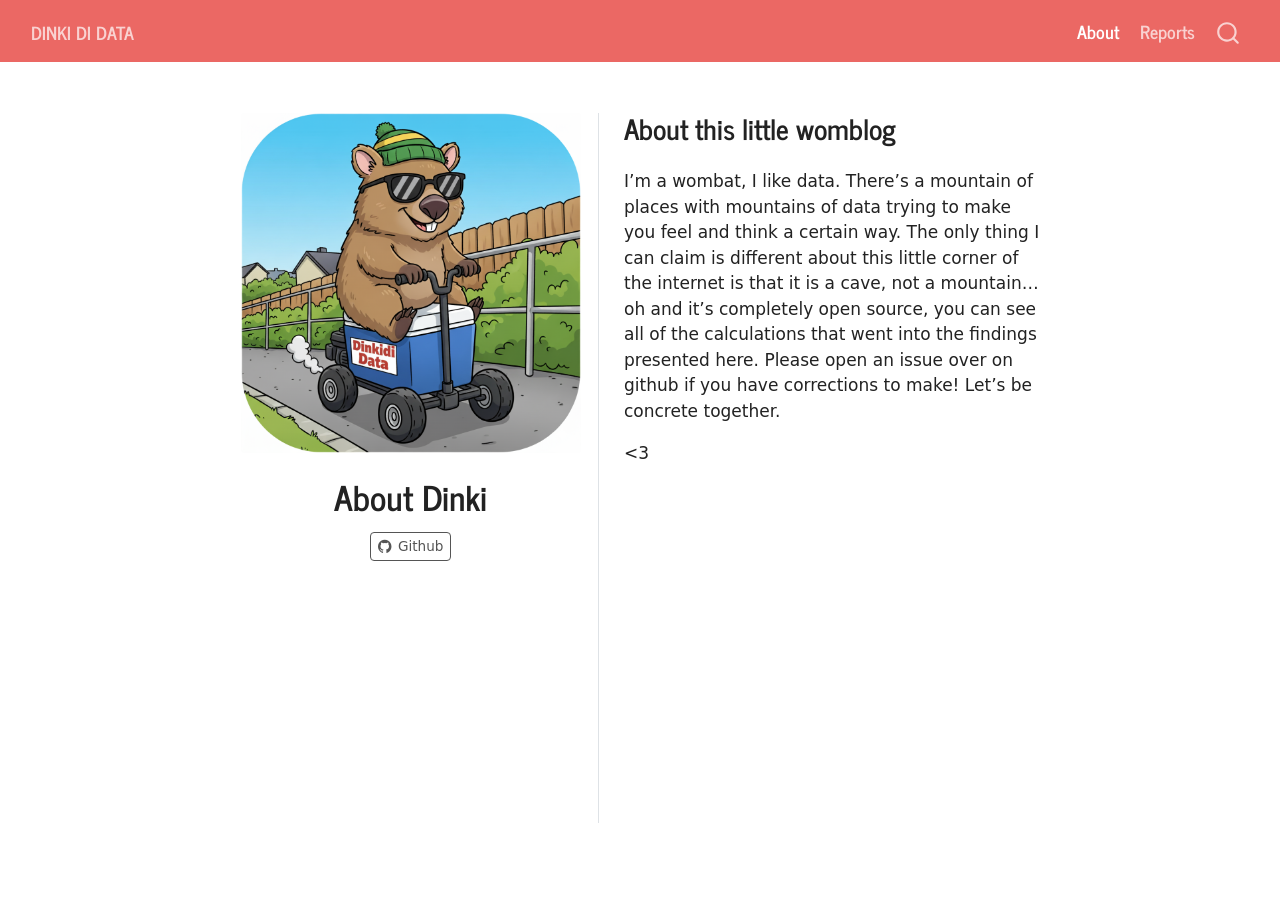
<file: docs/about.html>
<!DOCTYPE html>
<html xmlns="http://www.w3.org/1999/xhtml" lang="en" xml:lang="en"><head>

<meta charset="utf-8">
<meta name="generator" content="quarto-1.8.26">

<meta name="viewport" content="width=device-width, initial-scale=1.0, user-scalable=yes">


<title>About Dinki – Dinki Di Data</title>
<style>
code{white-space: pre-wrap;}
span.smallcaps{font-variant: small-caps;}
div.columns{display: flex; gap: min(4vw, 1.5em);}
div.column{flex: auto; overflow-x: auto;}
div.hanging-indent{margin-left: 1.5em; text-indent: -1.5em;}
ul.task-list{list-style: none;}
ul.task-list li input[type="checkbox"] {
  width: 0.8em;
  margin: 0 0.8em 0.2em -1em; /* quarto-specific, see https://github.com/quarto-dev/quarto-cli/issues/4556 */ 
  vertical-align: middle;
}
</style>


<script src="site_libs/quarto-nav/quarto-nav.js"></script>
<script src="site_libs/quarto-nav/headroom.min.js"></script>
<script src="site_libs/clipboard/clipboard.min.js"></script>
<script src="site_libs/quarto-search/autocomplete.umd.js"></script>
<script src="site_libs/quarto-search/fuse.min.js"></script>
<script src="site_libs/quarto-search/quarto-search.js"></script>
<meta name="quarto:offset" content="./">
<script src="site_libs/quarto-html/quarto.js" type="module"></script>
<script src="site_libs/quarto-html/tabsets/tabsets.js" type="module"></script>
<script src="site_libs/quarto-html/axe/axe-check.js" type="module"></script>
<script src="site_libs/quarto-html/popper.min.js"></script>
<script src="site_libs/quarto-html/tippy.umd.min.js"></script>
<link href="site_libs/quarto-html/tippy.css" rel="stylesheet">
<link href="site_libs/quarto-html/quarto-syntax-highlighting-587c61ba64f3a5504c4d52d930310e48.css" rel="stylesheet" id="quarto-text-highlighting-styles">
<script src="site_libs/bootstrap/bootstrap.min.js"></script>
<link href="site_libs/bootstrap/bootstrap-icons.css" rel="stylesheet">
<link href="site_libs/bootstrap/bootstrap-cd79bdec33f551bdfe811ca46f2cfa5b.min.css" rel="stylesheet" append-hash="true" id="quarto-bootstrap" data-mode="light">
<script id="quarto-search-options" type="application/json">{
  "location": "navbar",
  "copy-button": false,
  "collapse-after": 3,
  "panel-placement": "end",
  "type": "overlay",
  "limit": 50,
  "keyboard-shortcut": [
    "f",
    "/",
    "s"
  ],
  "show-item-context": false,
  "language": {
    "search-no-results-text": "No results",
    "search-matching-documents-text": "matching documents",
    "search-copy-link-title": "Copy link to search",
    "search-hide-matches-text": "Hide additional matches",
    "search-more-match-text": "more match in this document",
    "search-more-matches-text": "more matches in this document",
    "search-clear-button-title": "Clear",
    "search-text-placeholder": "",
    "search-detached-cancel-button-title": "Cancel",
    "search-submit-button-title": "Submit",
    "search-label": "Search"
  }
}</script>


</head>

<body class="nav-fixed fullcontent quarto-light">

<div id="quarto-search-results"></div>
  <header id="quarto-header" class="headroom fixed-top">
    <nav class="navbar navbar-expand-lg " data-bs-theme="dark">
      <div class="navbar-container container-fluid">
      <div class="navbar-brand-container mx-auto">
    <a class="navbar-brand" href="./index.html">
    <span class="navbar-title">Dinki Di Data</span>
    </a>
  </div>
            <div id="quarto-search" class="" title="Search"></div>
          <button class="navbar-toggler" type="button" data-bs-toggle="collapse" data-bs-target="#navbarCollapse" aria-controls="navbarCollapse" role="menu" aria-expanded="false" aria-label="Toggle navigation" onclick="if (window.quartoToggleHeadroom) { window.quartoToggleHeadroom(); }">
  <span class="navbar-toggler-icon"></span>
</button>
          <div class="collapse navbar-collapse" id="navbarCollapse">
            <ul class="navbar-nav navbar-nav-scroll ms-auto">
  <li class="nav-item">
    <a class="nav-link active" href="./about.html" aria-current="page"> 
<span class="menu-text">About</span></a>
  </li>  
  <li class="nav-item">
    <a class="nav-link" href="./reports/hello.html"> 
<span class="menu-text">Reports</span></a>
  </li>  
</ul>
          </div> <!-- /navcollapse -->
            <div class="quarto-navbar-tools">
</div>
      </div> <!-- /container-fluid -->
    </nav>
</header>
<!-- content -->
<div id="quarto-content" class="quarto-container page-columns page-rows-contents page-layout-article page-navbar">
<!-- sidebar -->
<!-- margin-sidebar -->
    
<!-- main -->
<div class="quarto-about-trestles">
  <div class="about-entity">
    <img src="profile.png" class="about-image
  rounded " style="width: 20em;">
<header id="title-block-header" class="quarto-title-block default">
<div class="quarto-title">
<h1 class="title">About Dinki</h1>
</div>
<div class="quarto-title-meta">
  </div>
</header>
    <div class="about-links">
  <a href="https://github.com/dinkididata/dinkididata.github.io" class="about-link" rel="" target="">
    <i class="bi bi-github"></i>
     <span class="about-link-text">Github</span>
  </a>
</div>
  </div>
  <div class="about-contents"><main class="content" id="quarto-document-content">
<section id="about-this-little-womblog" class="level2">
<h2 data-anchor-id="about-this-little-womblog">About this little womblog</h2>
<p>I’m a wombat, I like data. There’s a mountain of places with mountains of data trying to make you feel and think a certain way. The only thing I can claim is different about this little corner of the internet is that it is a cave, not a mountain… oh and it’s completely open source, you can see all of the calculations that went into the findings presented here. Please open an issue over on github if you have corrections to make! Let’s be concrete together.</p>
<p>&lt;3</p>


</section>
</main></div>
</div>
 <!-- /main -->
<script id="quarto-html-after-body" type="application/javascript">
  window.document.addEventListener("DOMContentLoaded", function (event) {
    const isCodeAnnotation = (el) => {
      for (const clz of el.classList) {
        if (clz.startsWith('code-annotation-')) {                     
          return true;
        }
      }
      return false;
    }
    const onCopySuccess = function(e) {
      // button target
      const button = e.trigger;
      // don't keep focus
      button.blur();
      // flash "checked"
      button.classList.add('code-copy-button-checked');
      var currentTitle = button.getAttribute("title");
      button.setAttribute("title", "Copied!");
      let tooltip;
      if (window.bootstrap) {
        button.setAttribute("data-bs-toggle", "tooltip");
        button.setAttribute("data-bs-placement", "left");
        button.setAttribute("data-bs-title", "Copied!");
        tooltip = new bootstrap.Tooltip(button, 
          { trigger: "manual", 
            customClass: "code-copy-button-tooltip",
            offset: [0, -8]});
        tooltip.show();    
      }
      setTimeout(function() {
        if (tooltip) {
          tooltip.hide();
          button.removeAttribute("data-bs-title");
          button.removeAttribute("data-bs-toggle");
          button.removeAttribute("data-bs-placement");
        }
        button.setAttribute("title", currentTitle);
        button.classList.remove('code-copy-button-checked');
      }, 1000);
      // clear code selection
      e.clearSelection();
    }
    const getTextToCopy = function(trigger) {
      const outerScaffold = trigger.parentElement.cloneNode(true);
      const codeEl = outerScaffold.querySelector('code');
      for (const childEl of codeEl.children) {
        if (isCodeAnnotation(childEl)) {
          childEl.remove();
        }
      }
      return codeEl.innerText;
    }
    const clipboard = new window.ClipboardJS('.code-copy-button:not([data-in-quarto-modal])', {
      text: getTextToCopy
    });
    clipboard.on('success', onCopySuccess);
    if (window.document.getElementById('quarto-embedded-source-code-modal')) {
      const clipboardModal = new window.ClipboardJS('.code-copy-button[data-in-quarto-modal]', {
        text: getTextToCopy,
        container: window.document.getElementById('quarto-embedded-source-code-modal')
      });
      clipboardModal.on('success', onCopySuccess);
    }
      var localhostRegex = new RegExp(/^(?:http|https):\/\/localhost\:?[0-9]*\//);
      var mailtoRegex = new RegExp(/^mailto:/);
        var filterRegex = new RegExp('/' + window.location.host + '/');
      var isInternal = (href) => {
          return filterRegex.test(href) || localhostRegex.test(href) || mailtoRegex.test(href);
      }
      // Inspect non-navigation links and adorn them if external
     var links = window.document.querySelectorAll('a[href]:not(.nav-link):not(.navbar-brand):not(.toc-action):not(.sidebar-link):not(.sidebar-item-toggle):not(.pagination-link):not(.no-external):not([aria-hidden]):not(.dropdown-item):not(.quarto-navigation-tool):not(.about-link)');
      for (var i=0; i<links.length; i++) {
        const link = links[i];
        if (!isInternal(link.href)) {
          // undo the damage that might have been done by quarto-nav.js in the case of
          // links that we want to consider external
          if (link.dataset.originalHref !== undefined) {
            link.href = link.dataset.originalHref;
          }
        }
      }
    function tippyHover(el, contentFn, onTriggerFn, onUntriggerFn) {
      const config = {
        allowHTML: true,
        maxWidth: 500,
        delay: 100,
        arrow: false,
        appendTo: function(el) {
            return el.parentElement;
        },
        interactive: true,
        interactiveBorder: 10,
        theme: 'quarto',
        placement: 'bottom-start',
      };
      if (contentFn) {
        config.content = contentFn;
      }
      if (onTriggerFn) {
        config.onTrigger = onTriggerFn;
      }
      if (onUntriggerFn) {
        config.onUntrigger = onUntriggerFn;
      }
      window.tippy(el, config); 
    }
    const noterefs = window.document.querySelectorAll('a[role="doc-noteref"]');
    for (var i=0; i<noterefs.length; i++) {
      const ref = noterefs[i];
      tippyHover(ref, function() {
        // use id or data attribute instead here
        let href = ref.getAttribute('data-footnote-href') || ref.getAttribute('href');
        try { href = new URL(href).hash; } catch {}
        const id = href.replace(/^#\/?/, "");
        const note = window.document.getElementById(id);
        if (note) {
          return note.innerHTML;
        } else {
          return "";
        }
      });
    }
    const xrefs = window.document.querySelectorAll('a.quarto-xref');
    const processXRef = (id, note) => {
      // Strip column container classes
      const stripColumnClz = (el) => {
        el.classList.remove("page-full", "page-columns");
        if (el.children) {
          for (const child of el.children) {
            stripColumnClz(child);
          }
        }
      }
      stripColumnClz(note)
      if (id === null || id.startsWith('sec-')) {
        // Special case sections, only their first couple elements
        const container = document.createElement("div");
        if (note.children && note.children.length > 2) {
          container.appendChild(note.children[0].cloneNode(true));
          for (let i = 1; i < note.children.length; i++) {
            const child = note.children[i];
            if (child.tagName === "P" && child.innerText === "") {
              continue;
            } else {
              container.appendChild(child.cloneNode(true));
              break;
            }
          }
          if (window.Quarto?.typesetMath) {
            window.Quarto.typesetMath(container);
          }
          return container.innerHTML
        } else {
          if (window.Quarto?.typesetMath) {
            window.Quarto.typesetMath(note);
          }
          return note.innerHTML;
        }
      } else {
        // Remove any anchor links if they are present
        const anchorLink = note.querySelector('a.anchorjs-link');
        if (anchorLink) {
          anchorLink.remove();
        }
        if (window.Quarto?.typesetMath) {
          window.Quarto.typesetMath(note);
        }
        if (note.classList.contains("callout")) {
          return note.outerHTML;
        } else {
          return note.innerHTML;
        }
      }
    }
    for (var i=0; i<xrefs.length; i++) {
      const xref = xrefs[i];
      tippyHover(xref, undefined, function(instance) {
        instance.disable();
        let url = xref.getAttribute('href');
        let hash = undefined; 
        if (url.startsWith('#')) {
          hash = url;
        } else {
          try { hash = new URL(url).hash; } catch {}
        }
        if (hash) {
          const id = hash.replace(/^#\/?/, "");
          const note = window.document.getElementById(id);
          if (note !== null) {
            try {
              const html = processXRef(id, note.cloneNode(true));
              instance.setContent(html);
            } finally {
              instance.enable();
              instance.show();
            }
          } else {
            // See if we can fetch this
            fetch(url.split('#')[0])
            .then(res => res.text())
            .then(html => {
              const parser = new DOMParser();
              const htmlDoc = parser.parseFromString(html, "text/html");
              const note = htmlDoc.getElementById(id);
              if (note !== null) {
                const html = processXRef(id, note);
                instance.setContent(html);
              } 
            }).finally(() => {
              instance.enable();
              instance.show();
            });
          }
        } else {
          // See if we can fetch a full url (with no hash to target)
          // This is a special case and we should probably do some content thinning / targeting
          fetch(url)
          .then(res => res.text())
          .then(html => {
            const parser = new DOMParser();
            const htmlDoc = parser.parseFromString(html, "text/html");
            const note = htmlDoc.querySelector('main.content');
            if (note !== null) {
              // This should only happen for chapter cross references
              // (since there is no id in the URL)
              // remove the first header
              if (note.children.length > 0 && note.children[0].tagName === "HEADER") {
                note.children[0].remove();
              }
              const html = processXRef(null, note);
              instance.setContent(html);
            } 
          }).finally(() => {
            instance.enable();
            instance.show();
          });
        }
      }, function(instance) {
      });
    }
        let selectedAnnoteEl;
        const selectorForAnnotation = ( cell, annotation) => {
          let cellAttr = 'data-code-cell="' + cell + '"';
          let lineAttr = 'data-code-annotation="' +  annotation + '"';
          const selector = 'span[' + cellAttr + '][' + lineAttr + ']';
          return selector;
        }
        const selectCodeLines = (annoteEl) => {
          const doc = window.document;
          const targetCell = annoteEl.getAttribute("data-target-cell");
          const targetAnnotation = annoteEl.getAttribute("data-target-annotation");
          const annoteSpan = window.document.querySelector(selectorForAnnotation(targetCell, targetAnnotation));
          const lines = annoteSpan.getAttribute("data-code-lines").split(",");
          const lineIds = lines.map((line) => {
            return targetCell + "-" + line;
          })
          let top = null;
          let height = null;
          let parent = null;
          if (lineIds.length > 0) {
              //compute the position of the single el (top and bottom and make a div)
              const el = window.document.getElementById(lineIds[0]);
              top = el.offsetTop;
              height = el.offsetHeight;
              parent = el.parentElement.parentElement;
            if (lineIds.length > 1) {
              const lastEl = window.document.getElementById(lineIds[lineIds.length - 1]);
              const bottom = lastEl.offsetTop + lastEl.offsetHeight;
              height = bottom - top;
            }
            if (top !== null && height !== null && parent !== null) {
              // cook up a div (if necessary) and position it 
              let div = window.document.getElementById("code-annotation-line-highlight");
              if (div === null) {
                div = window.document.createElement("div");
                div.setAttribute("id", "code-annotation-line-highlight");
                div.style.position = 'absolute';
                parent.appendChild(div);
              }
              div.style.top = top - 2 + "px";
              div.style.height = height + 4 + "px";
              div.style.left = 0;
              let gutterDiv = window.document.getElementById("code-annotation-line-highlight-gutter");
              if (gutterDiv === null) {
                gutterDiv = window.document.createElement("div");
                gutterDiv.setAttribute("id", "code-annotation-line-highlight-gutter");
                gutterDiv.style.position = 'absolute';
                const codeCell = window.document.getElementById(targetCell);
                const gutter = codeCell.querySelector('.code-annotation-gutter');
                gutter.appendChild(gutterDiv);
              }
              gutterDiv.style.top = top - 2 + "px";
              gutterDiv.style.height = height + 4 + "px";
            }
            selectedAnnoteEl = annoteEl;
          }
        };
        const unselectCodeLines = () => {
          const elementsIds = ["code-annotation-line-highlight", "code-annotation-line-highlight-gutter"];
          elementsIds.forEach((elId) => {
            const div = window.document.getElementById(elId);
            if (div) {
              div.remove();
            }
          });
          selectedAnnoteEl = undefined;
        };
          // Handle positioning of the toggle
      window.addEventListener(
        "resize",
        throttle(() => {
          elRect = undefined;
          if (selectedAnnoteEl) {
            selectCodeLines(selectedAnnoteEl);
          }
        }, 10)
      );
      function throttle(fn, ms) {
      let throttle = false;
      let timer;
        return (...args) => {
          if(!throttle) { // first call gets through
              fn.apply(this, args);
              throttle = true;
          } else { // all the others get throttled
              if(timer) clearTimeout(timer); // cancel #2
              timer = setTimeout(() => {
                fn.apply(this, args);
                timer = throttle = false;
              }, ms);
          }
        };
      }
        // Attach click handler to the DT
        const annoteDls = window.document.querySelectorAll('dt[data-target-cell]');
        for (const annoteDlNode of annoteDls) {
          annoteDlNode.addEventListener('click', (event) => {
            const clickedEl = event.target;
            if (clickedEl !== selectedAnnoteEl) {
              unselectCodeLines();
              const activeEl = window.document.querySelector('dt[data-target-cell].code-annotation-active');
              if (activeEl) {
                activeEl.classList.remove('code-annotation-active');
              }
              selectCodeLines(clickedEl);
              clickedEl.classList.add('code-annotation-active');
            } else {
              // Unselect the line
              unselectCodeLines();
              clickedEl.classList.remove('code-annotation-active');
            }
          });
        }
    const findCites = (el) => {
      const parentEl = el.parentElement;
      if (parentEl) {
        const cites = parentEl.dataset.cites;
        if (cites) {
          return {
            el,
            cites: cites.split(' ')
          };
        } else {
          return findCites(el.parentElement)
        }
      } else {
        return undefined;
      }
    };
    var bibliorefs = window.document.querySelectorAll('a[role="doc-biblioref"]');
    for (var i=0; i<bibliorefs.length; i++) {
      const ref = bibliorefs[i];
      const citeInfo = findCites(ref);
      if (citeInfo) {
        tippyHover(citeInfo.el, function() {
          var popup = window.document.createElement('div');
          citeInfo.cites.forEach(function(cite) {
            var citeDiv = window.document.createElement('div');
            citeDiv.classList.add('hanging-indent');
            citeDiv.classList.add('csl-entry');
            var biblioDiv = window.document.getElementById('ref-' + cite);
            if (biblioDiv) {
              citeDiv.innerHTML = biblioDiv.innerHTML;
            }
            popup.appendChild(citeDiv);
          });
          return popup.innerHTML;
        });
      }
    }
  });
  </script>
</div> <!-- /content -->




</body></html>
</file>
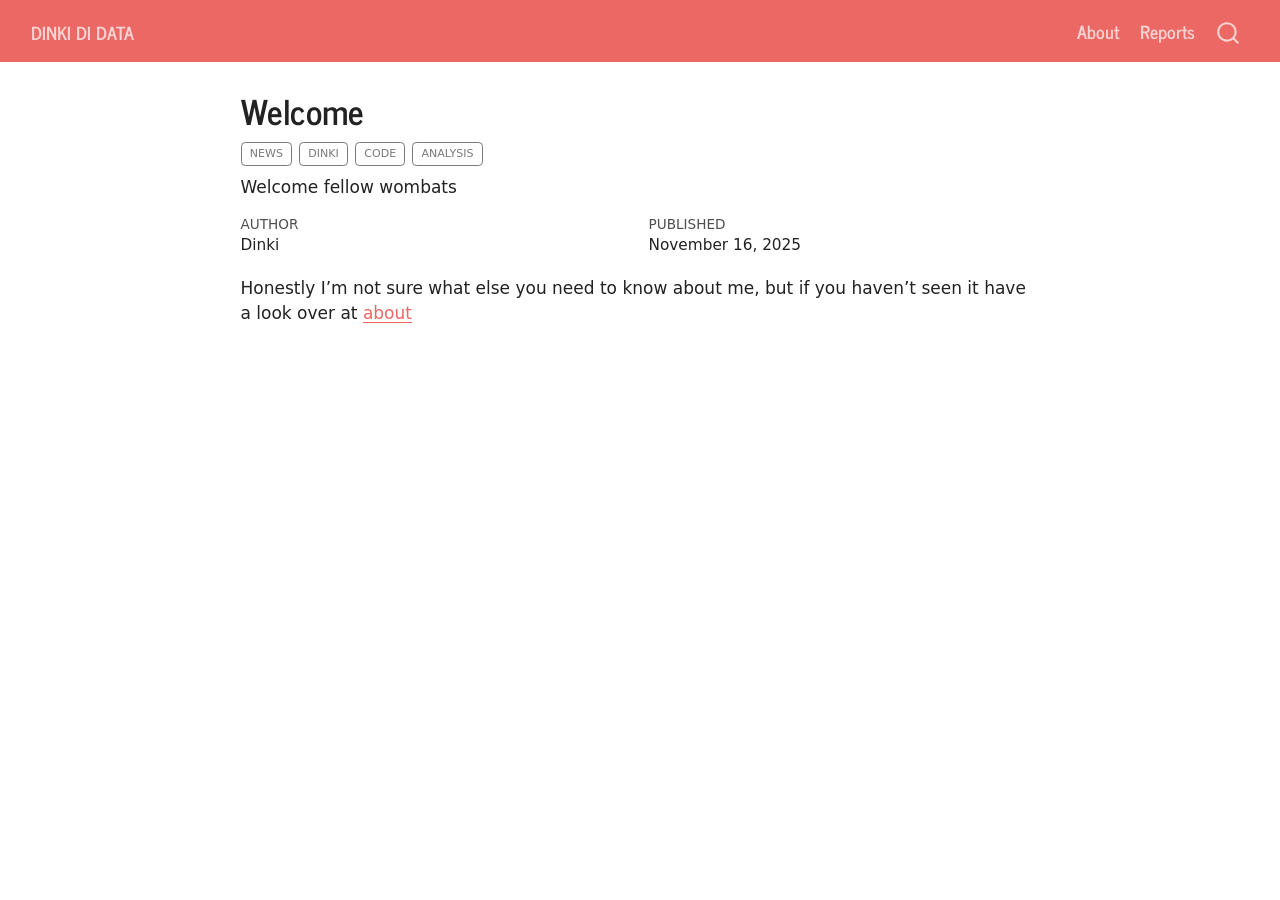
<file: docs/posts/welcome.html>
<!DOCTYPE html>
<html xmlns="http://www.w3.org/1999/xhtml" lang="en" xml:lang="en"><head>

<meta charset="utf-8">
<meta name="generator" content="quarto-1.8.26">

<meta name="viewport" content="width=device-width, initial-scale=1.0, user-scalable=yes">

<meta name="author" content="Dinki">
<meta name="dcterms.date" content="2025-11-16">
<meta name="description" content="Welcome fellow wombats">

<title>Welcome – Dinki Di Data</title>
<style>
code{white-space: pre-wrap;}
span.smallcaps{font-variant: small-caps;}
div.columns{display: flex; gap: min(4vw, 1.5em);}
div.column{flex: auto; overflow-x: auto;}
div.hanging-indent{margin-left: 1.5em; text-indent: -1.5em;}
ul.task-list{list-style: none;}
ul.task-list li input[type="checkbox"] {
  width: 0.8em;
  margin: 0 0.8em 0.2em -1em; /* quarto-specific, see https://github.com/quarto-dev/quarto-cli/issues/4556 */ 
  vertical-align: middle;
}
</style>


<script src="../site_libs/quarto-nav/quarto-nav.js"></script>
<script src="../site_libs/quarto-nav/headroom.min.js"></script>
<script src="../site_libs/clipboard/clipboard.min.js"></script>
<script src="../site_libs/quarto-search/autocomplete.umd.js"></script>
<script src="../site_libs/quarto-search/fuse.min.js"></script>
<script src="../site_libs/quarto-search/quarto-search.js"></script>
<meta name="quarto:offset" content="../">
<script src="../site_libs/quarto-html/quarto.js" type="module"></script>
<script src="../site_libs/quarto-html/tabsets/tabsets.js" type="module"></script>
<script src="../site_libs/quarto-html/axe/axe-check.js" type="module"></script>
<script src="../site_libs/quarto-html/popper.min.js"></script>
<script src="../site_libs/quarto-html/tippy.umd.min.js"></script>
<script src="../site_libs/quarto-html/anchor.min.js"></script>
<link href="../site_libs/quarto-html/tippy.css" rel="stylesheet">
<link href="../site_libs/quarto-html/quarto-syntax-highlighting-587c61ba64f3a5504c4d52d930310e48.css" rel="stylesheet" id="quarto-text-highlighting-styles">
<script src="../site_libs/bootstrap/bootstrap.min.js"></script>
<link href="../site_libs/bootstrap/bootstrap-icons.css" rel="stylesheet">
<link href="../site_libs/bootstrap/bootstrap-cd79bdec33f551bdfe811ca46f2cfa5b.min.css" rel="stylesheet" append-hash="true" id="quarto-bootstrap" data-mode="light">
<script id="quarto-search-options" type="application/json">{
  "location": "navbar",
  "copy-button": false,
  "collapse-after": 3,
  "panel-placement": "end",
  "type": "overlay",
  "limit": 50,
  "keyboard-shortcut": [
    "f",
    "/",
    "s"
  ],
  "show-item-context": false,
  "language": {
    "search-no-results-text": "No results",
    "search-matching-documents-text": "matching documents",
    "search-copy-link-title": "Copy link to search",
    "search-hide-matches-text": "Hide additional matches",
    "search-more-match-text": "more match in this document",
    "search-more-matches-text": "more matches in this document",
    "search-clear-button-title": "Clear",
    "search-text-placeholder": "",
    "search-detached-cancel-button-title": "Cancel",
    "search-submit-button-title": "Submit",
    "search-label": "Search"
  }
}</script>


</head>

<body class="nav-fixed fullcontent quarto-light">

<div id="quarto-search-results"></div>
  <header id="quarto-header" class="headroom fixed-top">
    <nav class="navbar navbar-expand-lg " data-bs-theme="dark">
      <div class="navbar-container container-fluid">
      <div class="navbar-brand-container mx-auto">
    <a class="navbar-brand" href="../index.html">
    <span class="navbar-title">Dinki Di Data</span>
    </a>
  </div>
            <div id="quarto-search" class="" title="Search"></div>
          <button class="navbar-toggler" type="button" data-bs-toggle="collapse" data-bs-target="#navbarCollapse" aria-controls="navbarCollapse" role="menu" aria-expanded="false" aria-label="Toggle navigation" onclick="if (window.quartoToggleHeadroom) { window.quartoToggleHeadroom(); }">
  <span class="navbar-toggler-icon"></span>
</button>
          <div class="collapse navbar-collapse" id="navbarCollapse">
            <ul class="navbar-nav navbar-nav-scroll ms-auto">
  <li class="nav-item">
    <a class="nav-link" href="../about.html"> 
<span class="menu-text">About</span></a>
  </li>  
  <li class="nav-item">
    <a class="nav-link" href="../reports/hello.html"> 
<span class="menu-text">Reports</span></a>
  </li>  
</ul>
          </div> <!-- /navcollapse -->
            <div class="quarto-navbar-tools">
</div>
      </div> <!-- /container-fluid -->
    </nav>
</header>
<!-- content -->
<div id="quarto-content" class="quarto-container page-columns page-rows-contents page-layout-article page-navbar">
<!-- sidebar -->
<!-- margin-sidebar -->
    
<!-- main -->
<main class="content" id="quarto-document-content">

<header id="title-block-header" class="quarto-title-block default">
<div class="quarto-title">
<h1 class="title">Welcome</h1>
  <div class="quarto-categories">
    <div class="quarto-category">news</div>
    <div class="quarto-category">dinki</div>
    <div class="quarto-category">code</div>
    <div class="quarto-category">analysis</div>
  </div>
  </div>

<div>
  <div class="description">
    Welcome fellow wombats
  </div>
</div>


<div class="quarto-title-meta">

    <div>
    <div class="quarto-title-meta-heading">Author</div>
    <div class="quarto-title-meta-contents">
             <p>Dinki </p>
          </div>
  </div>
    
    <div>
    <div class="quarto-title-meta-heading">Published</div>
    <div class="quarto-title-meta-contents">
      <p class="date">November 16, 2025</p>
    </div>
  </div>
  
    
  </div>
  


</header>


<p>Honestly I’m not sure what else you need to know about me, but if you haven’t seen it have a look over at <a href="../about.html">about</a></p>



</main> <!-- /main -->
<script id="quarto-html-after-body" type="application/javascript">
  window.document.addEventListener("DOMContentLoaded", function (event) {
    const icon = "";
    const anchorJS = new window.AnchorJS();
    anchorJS.options = {
      placement: 'right',
      icon: icon
    };
    anchorJS.add('.anchored');
    const isCodeAnnotation = (el) => {
      for (const clz of el.classList) {
        if (clz.startsWith('code-annotation-')) {                     
          return true;
        }
      }
      return false;
    }
    const onCopySuccess = function(e) {
      // button target
      const button = e.trigger;
      // don't keep focus
      button.blur();
      // flash "checked"
      button.classList.add('code-copy-button-checked');
      var currentTitle = button.getAttribute("title");
      button.setAttribute("title", "Copied!");
      let tooltip;
      if (window.bootstrap) {
        button.setAttribute("data-bs-toggle", "tooltip");
        button.setAttribute("data-bs-placement", "left");
        button.setAttribute("data-bs-title", "Copied!");
        tooltip = new bootstrap.Tooltip(button, 
          { trigger: "manual", 
            customClass: "code-copy-button-tooltip",
            offset: [0, -8]});
        tooltip.show();    
      }
      setTimeout(function() {
        if (tooltip) {
          tooltip.hide();
          button.removeAttribute("data-bs-title");
          button.removeAttribute("data-bs-toggle");
          button.removeAttribute("data-bs-placement");
        }
        button.setAttribute("title", currentTitle);
        button.classList.remove('code-copy-button-checked');
      }, 1000);
      // clear code selection
      e.clearSelection();
    }
    const getTextToCopy = function(trigger) {
      const outerScaffold = trigger.parentElement.cloneNode(true);
      const codeEl = outerScaffold.querySelector('code');
      for (const childEl of codeEl.children) {
        if (isCodeAnnotation(childEl)) {
          childEl.remove();
        }
      }
      return codeEl.innerText;
    }
    const clipboard = new window.ClipboardJS('.code-copy-button:not([data-in-quarto-modal])', {
      text: getTextToCopy
    });
    clipboard.on('success', onCopySuccess);
    if (window.document.getElementById('quarto-embedded-source-code-modal')) {
      const clipboardModal = new window.ClipboardJS('.code-copy-button[data-in-quarto-modal]', {
        text: getTextToCopy,
        container: window.document.getElementById('quarto-embedded-source-code-modal')
      });
      clipboardModal.on('success', onCopySuccess);
    }
      var localhostRegex = new RegExp(/^(?:http|https):\/\/localhost\:?[0-9]*\//);
      var mailtoRegex = new RegExp(/^mailto:/);
        var filterRegex = new RegExp('/' + window.location.host + '/');
      var isInternal = (href) => {
          return filterRegex.test(href) || localhostRegex.test(href) || mailtoRegex.test(href);
      }
      // Inspect non-navigation links and adorn them if external
     var links = window.document.querySelectorAll('a[href]:not(.nav-link):not(.navbar-brand):not(.toc-action):not(.sidebar-link):not(.sidebar-item-toggle):not(.pagination-link):not(.no-external):not([aria-hidden]):not(.dropdown-item):not(.quarto-navigation-tool):not(.about-link)');
      for (var i=0; i<links.length; i++) {
        const link = links[i];
        if (!isInternal(link.href)) {
          // undo the damage that might have been done by quarto-nav.js in the case of
          // links that we want to consider external
          if (link.dataset.originalHref !== undefined) {
            link.href = link.dataset.originalHref;
          }
        }
      }
    function tippyHover(el, contentFn, onTriggerFn, onUntriggerFn) {
      const config = {
        allowHTML: true,
        maxWidth: 500,
        delay: 100,
        arrow: false,
        appendTo: function(el) {
            return el.parentElement;
        },
        interactive: true,
        interactiveBorder: 10,
        theme: 'quarto',
        placement: 'bottom-start',
      };
      if (contentFn) {
        config.content = contentFn;
      }
      if (onTriggerFn) {
        config.onTrigger = onTriggerFn;
      }
      if (onUntriggerFn) {
        config.onUntrigger = onUntriggerFn;
      }
      window.tippy(el, config); 
    }
    const noterefs = window.document.querySelectorAll('a[role="doc-noteref"]');
    for (var i=0; i<noterefs.length; i++) {
      const ref = noterefs[i];
      tippyHover(ref, function() {
        // use id or data attribute instead here
        let href = ref.getAttribute('data-footnote-href') || ref.getAttribute('href');
        try { href = new URL(href).hash; } catch {}
        const id = href.replace(/^#\/?/, "");
        const note = window.document.getElementById(id);
        if (note) {
          return note.innerHTML;
        } else {
          return "";
        }
      });
    }
    const xrefs = window.document.querySelectorAll('a.quarto-xref');
    const processXRef = (id, note) => {
      // Strip column container classes
      const stripColumnClz = (el) => {
        el.classList.remove("page-full", "page-columns");
        if (el.children) {
          for (const child of el.children) {
            stripColumnClz(child);
          }
        }
      }
      stripColumnClz(note)
      if (id === null || id.startsWith('sec-')) {
        // Special case sections, only their first couple elements
        const container = document.createElement("div");
        if (note.children && note.children.length > 2) {
          container.appendChild(note.children[0].cloneNode(true));
          for (let i = 1; i < note.children.length; i++) {
            const child = note.children[i];
            if (child.tagName === "P" && child.innerText === "") {
              continue;
            } else {
              container.appendChild(child.cloneNode(true));
              break;
            }
          }
          if (window.Quarto?.typesetMath) {
            window.Quarto.typesetMath(container);
          }
          return container.innerHTML
        } else {
          if (window.Quarto?.typesetMath) {
            window.Quarto.typesetMath(note);
          }
          return note.innerHTML;
        }
      } else {
        // Remove any anchor links if they are present
        const anchorLink = note.querySelector('a.anchorjs-link');
        if (anchorLink) {
          anchorLink.remove();
        }
        if (window.Quarto?.typesetMath) {
          window.Quarto.typesetMath(note);
        }
        if (note.classList.contains("callout")) {
          return note.outerHTML;
        } else {
          return note.innerHTML;
        }
      }
    }
    for (var i=0; i<xrefs.length; i++) {
      const xref = xrefs[i];
      tippyHover(xref, undefined, function(instance) {
        instance.disable();
        let url = xref.getAttribute('href');
        let hash = undefined; 
        if (url.startsWith('#')) {
          hash = url;
        } else {
          try { hash = new URL(url).hash; } catch {}
        }
        if (hash) {
          const id = hash.replace(/^#\/?/, "");
          const note = window.document.getElementById(id);
          if (note !== null) {
            try {
              const html = processXRef(id, note.cloneNode(true));
              instance.setContent(html);
            } finally {
              instance.enable();
              instance.show();
            }
          } else {
            // See if we can fetch this
            fetch(url.split('#')[0])
            .then(res => res.text())
            .then(html => {
              const parser = new DOMParser();
              const htmlDoc = parser.parseFromString(html, "text/html");
              const note = htmlDoc.getElementById(id);
              if (note !== null) {
                const html = processXRef(id, note);
                instance.setContent(html);
              } 
            }).finally(() => {
              instance.enable();
              instance.show();
            });
          }
        } else {
          // See if we can fetch a full url (with no hash to target)
          // This is a special case and we should probably do some content thinning / targeting
          fetch(url)
          .then(res => res.text())
          .then(html => {
            const parser = new DOMParser();
            const htmlDoc = parser.parseFromString(html, "text/html");
            const note = htmlDoc.querySelector('main.content');
            if (note !== null) {
              // This should only happen for chapter cross references
              // (since there is no id in the URL)
              // remove the first header
              if (note.children.length > 0 && note.children[0].tagName === "HEADER") {
                note.children[0].remove();
              }
              const html = processXRef(null, note);
              instance.setContent(html);
            } 
          }).finally(() => {
            instance.enable();
            instance.show();
          });
        }
      }, function(instance) {
      });
    }
        let selectedAnnoteEl;
        const selectorForAnnotation = ( cell, annotation) => {
          let cellAttr = 'data-code-cell="' + cell + '"';
          let lineAttr = 'data-code-annotation="' +  annotation + '"';
          const selector = 'span[' + cellAttr + '][' + lineAttr + ']';
          return selector;
        }
        const selectCodeLines = (annoteEl) => {
          const doc = window.document;
          const targetCell = annoteEl.getAttribute("data-target-cell");
          const targetAnnotation = annoteEl.getAttribute("data-target-annotation");
          const annoteSpan = window.document.querySelector(selectorForAnnotation(targetCell, targetAnnotation));
          const lines = annoteSpan.getAttribute("data-code-lines").split(",");
          const lineIds = lines.map((line) => {
            return targetCell + "-" + line;
          })
          let top = null;
          let height = null;
          let parent = null;
          if (lineIds.length > 0) {
              //compute the position of the single el (top and bottom and make a div)
              const el = window.document.getElementById(lineIds[0]);
              top = el.offsetTop;
              height = el.offsetHeight;
              parent = el.parentElement.parentElement;
            if (lineIds.length > 1) {
              const lastEl = window.document.getElementById(lineIds[lineIds.length - 1]);
              const bottom = lastEl.offsetTop + lastEl.offsetHeight;
              height = bottom - top;
            }
            if (top !== null && height !== null && parent !== null) {
              // cook up a div (if necessary) and position it 
              let div = window.document.getElementById("code-annotation-line-highlight");
              if (div === null) {
                div = window.document.createElement("div");
                div.setAttribute("id", "code-annotation-line-highlight");
                div.style.position = 'absolute';
                parent.appendChild(div);
              }
              div.style.top = top - 2 + "px";
              div.style.height = height + 4 + "px";
              div.style.left = 0;
              let gutterDiv = window.document.getElementById("code-annotation-line-highlight-gutter");
              if (gutterDiv === null) {
                gutterDiv = window.document.createElement("div");
                gutterDiv.setAttribute("id", "code-annotation-line-highlight-gutter");
                gutterDiv.style.position = 'absolute';
                const codeCell = window.document.getElementById(targetCell);
                const gutter = codeCell.querySelector('.code-annotation-gutter');
                gutter.appendChild(gutterDiv);
              }
              gutterDiv.style.top = top - 2 + "px";
              gutterDiv.style.height = height + 4 + "px";
            }
            selectedAnnoteEl = annoteEl;
          }
        };
        const unselectCodeLines = () => {
          const elementsIds = ["code-annotation-line-highlight", "code-annotation-line-highlight-gutter"];
          elementsIds.forEach((elId) => {
            const div = window.document.getElementById(elId);
            if (div) {
              div.remove();
            }
          });
          selectedAnnoteEl = undefined;
        };
          // Handle positioning of the toggle
      window.addEventListener(
        "resize",
        throttle(() => {
          elRect = undefined;
          if (selectedAnnoteEl) {
            selectCodeLines(selectedAnnoteEl);
          }
        }, 10)
      );
      function throttle(fn, ms) {
      let throttle = false;
      let timer;
        return (...args) => {
          if(!throttle) { // first call gets through
              fn.apply(this, args);
              throttle = true;
          } else { // all the others get throttled
              if(timer) clearTimeout(timer); // cancel #2
              timer = setTimeout(() => {
                fn.apply(this, args);
                timer = throttle = false;
              }, ms);
          }
        };
      }
        // Attach click handler to the DT
        const annoteDls = window.document.querySelectorAll('dt[data-target-cell]');
        for (const annoteDlNode of annoteDls) {
          annoteDlNode.addEventListener('click', (event) => {
            const clickedEl = event.target;
            if (clickedEl !== selectedAnnoteEl) {
              unselectCodeLines();
              const activeEl = window.document.querySelector('dt[data-target-cell].code-annotation-active');
              if (activeEl) {
                activeEl.classList.remove('code-annotation-active');
              }
              selectCodeLines(clickedEl);
              clickedEl.classList.add('code-annotation-active');
            } else {
              // Unselect the line
              unselectCodeLines();
              clickedEl.classList.remove('code-annotation-active');
            }
          });
        }
    const findCites = (el) => {
      const parentEl = el.parentElement;
      if (parentEl) {
        const cites = parentEl.dataset.cites;
        if (cites) {
          return {
            el,
            cites: cites.split(' ')
          };
        } else {
          return findCites(el.parentElement)
        }
      } else {
        return undefined;
      }
    };
    var bibliorefs = window.document.querySelectorAll('a[role="doc-biblioref"]');
    for (var i=0; i<bibliorefs.length; i++) {
      const ref = bibliorefs[i];
      const citeInfo = findCites(ref);
      if (citeInfo) {
        tippyHover(citeInfo.el, function() {
          var popup = window.document.createElement('div');
          citeInfo.cites.forEach(function(cite) {
            var citeDiv = window.document.createElement('div');
            citeDiv.classList.add('hanging-indent');
            citeDiv.classList.add('csl-entry');
            var biblioDiv = window.document.getElementById('ref-' + cite);
            if (biblioDiv) {
              citeDiv.innerHTML = biblioDiv.innerHTML;
            }
            popup.appendChild(citeDiv);
          });
          return popup.innerHTML;
        });
      }
    }
  });
  </script>
</div> <!-- /content -->




</body></html>
</file>
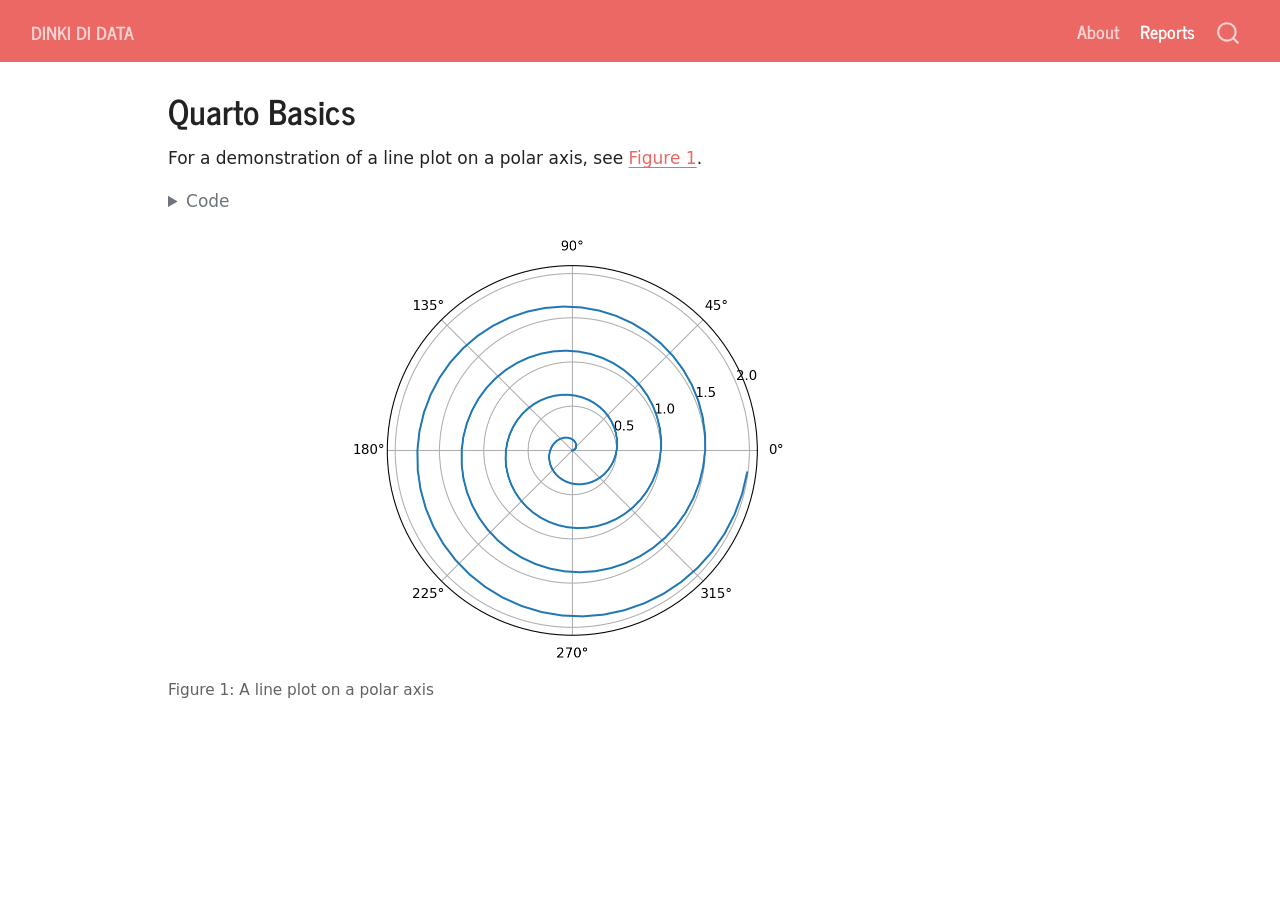
<file: docs/reports/hello.html>
<!DOCTYPE html>
<html xmlns="http://www.w3.org/1999/xhtml" lang="en" xml:lang="en"><head>

<meta charset="utf-8">
<meta name="generator" content="quarto-1.8.26">

<meta name="viewport" content="width=device-width, initial-scale=1.0, user-scalable=yes">


<title>Quarto Basics – Dinki Di Data</title>
<style>
code{white-space: pre-wrap;}
span.smallcaps{font-variant: small-caps;}
div.columns{display: flex; gap: min(4vw, 1.5em);}
div.column{flex: auto; overflow-x: auto;}
div.hanging-indent{margin-left: 1.5em; text-indent: -1.5em;}
ul.task-list{list-style: none;}
ul.task-list li input[type="checkbox"] {
  width: 0.8em;
  margin: 0 0.8em 0.2em -1em; /* quarto-specific, see https://github.com/quarto-dev/quarto-cli/issues/4556 */ 
  vertical-align: middle;
}
/* CSS for syntax highlighting */
html { -webkit-text-size-adjust: 100%; }
pre > code.sourceCode { white-space: pre; position: relative; }
pre > code.sourceCode > span { display: inline-block; line-height: 1.25; }
pre > code.sourceCode > span:empty { height: 1.2em; }
.sourceCode { overflow: visible; }
code.sourceCode > span { color: inherit; text-decoration: inherit; }
div.sourceCode { margin: 1em 0; }
pre.sourceCode { margin: 0; }
@media screen {
div.sourceCode { overflow: auto; }
}
@media print {
pre > code.sourceCode { white-space: pre-wrap; }
pre > code.sourceCode > span { text-indent: -5em; padding-left: 5em; }
}
pre.numberSource code
  { counter-reset: source-line 0; }
pre.numberSource code > span
  { position: relative; left: -4em; counter-increment: source-line; }
pre.numberSource code > span > a:first-child::before
  { content: counter(source-line);
    position: relative; left: -1em; text-align: right; vertical-align: baseline;
    border: none; display: inline-block;
    -webkit-touch-callout: none; -webkit-user-select: none;
    -khtml-user-select: none; -moz-user-select: none;
    -ms-user-select: none; user-select: none;
    padding: 0 4px; width: 4em;
  }
pre.numberSource { margin-left: 3em;  padding-left: 4px; }
div.sourceCode
  {   }
@media screen {
pre > code.sourceCode > span > a:first-child::before { text-decoration: underline; }
}
</style>


<script src="../site_libs/quarto-nav/quarto-nav.js"></script>
<script src="../site_libs/quarto-nav/headroom.min.js"></script>
<script src="../site_libs/clipboard/clipboard.min.js"></script>
<script src="../site_libs/quarto-search/autocomplete.umd.js"></script>
<script src="../site_libs/quarto-search/fuse.min.js"></script>
<script src="../site_libs/quarto-search/quarto-search.js"></script>
<meta name="quarto:offset" content="../">
<script src="../site_libs/quarto-html/quarto.js" type="module"></script>
<script src="../site_libs/quarto-html/tabsets/tabsets.js" type="module"></script>
<script src="../site_libs/quarto-html/axe/axe-check.js" type="module"></script>
<script src="../site_libs/quarto-html/popper.min.js"></script>
<script src="../site_libs/quarto-html/tippy.umd.min.js"></script>
<script src="../site_libs/quarto-html/anchor.min.js"></script>
<link href="../site_libs/quarto-html/tippy.css" rel="stylesheet">
<link href="../site_libs/quarto-html/quarto-syntax-highlighting-587c61ba64f3a5504c4d52d930310e48.css" rel="stylesheet" id="quarto-text-highlighting-styles">
<script src="../site_libs/bootstrap/bootstrap.min.js"></script>
<link href="../site_libs/bootstrap/bootstrap-icons.css" rel="stylesheet">
<link href="../site_libs/bootstrap/bootstrap-cd79bdec33f551bdfe811ca46f2cfa5b.min.css" rel="stylesheet" append-hash="true" id="quarto-bootstrap" data-mode="light">
<script id="quarto-search-options" type="application/json">{
  "location": "navbar",
  "copy-button": false,
  "collapse-after": 3,
  "panel-placement": "end",
  "type": "overlay",
  "limit": 50,
  "keyboard-shortcut": [
    "f",
    "/",
    "s"
  ],
  "show-item-context": false,
  "language": {
    "search-no-results-text": "No results",
    "search-matching-documents-text": "matching documents",
    "search-copy-link-title": "Copy link to search",
    "search-hide-matches-text": "Hide additional matches",
    "search-more-match-text": "more match in this document",
    "search-more-matches-text": "more matches in this document",
    "search-clear-button-title": "Clear",
    "search-text-placeholder": "",
    "search-detached-cancel-button-title": "Cancel",
    "search-submit-button-title": "Submit",
    "search-label": "Search"
  }
}</script>


</head>

<body class="nav-fixed quarto-light">

<div id="quarto-search-results"></div>
  <header id="quarto-header" class="headroom fixed-top">
    <nav class="navbar navbar-expand-lg " data-bs-theme="dark">
      <div class="navbar-container container-fluid">
      <div class="navbar-brand-container mx-auto">
    <a class="navbar-brand" href="../index.html">
    <span class="navbar-title">Dinki Di Data</span>
    </a>
  </div>
            <div id="quarto-search" class="" title="Search"></div>
          <button class="navbar-toggler" type="button" data-bs-toggle="collapse" data-bs-target="#navbarCollapse" aria-controls="navbarCollapse" role="menu" aria-expanded="false" aria-label="Toggle navigation" onclick="if (window.quartoToggleHeadroom) { window.quartoToggleHeadroom(); }">
  <span class="navbar-toggler-icon"></span>
</button>
          <div class="collapse navbar-collapse" id="navbarCollapse">
            <ul class="navbar-nav navbar-nav-scroll ms-auto">
  <li class="nav-item">
    <a class="nav-link" href="../about.html"> 
<span class="menu-text">About</span></a>
  </li>  
  <li class="nav-item">
    <a class="nav-link active" href="../reports/hello.html" aria-current="page"> 
<span class="menu-text">Reports</span></a>
  </li>  
</ul>
          </div> <!-- /navcollapse -->
            <div class="quarto-navbar-tools">
</div>
      </div> <!-- /container-fluid -->
    </nav>
</header>
<!-- content -->
<div id="quarto-content" class="quarto-container page-columns page-rows-contents page-layout-article page-navbar">
<!-- sidebar -->
<!-- margin-sidebar -->
    <div id="quarto-margin-sidebar" class="sidebar margin-sidebar zindex-bottom">
        
    </div>
<!-- main -->
<main class="content" id="quarto-document-content">

<header id="title-block-header" class="quarto-title-block default">
<div class="quarto-title">
<h1 class="title">Quarto Basics</h1>
</div>



<div class="quarto-title-meta">

    
  
    
  </div>
  


</header>


<p>For a demonstration of a line plot on a polar axis, see <a href="#fig-polar" class="quarto-xref">Figure&nbsp;1</a>.</p>
<div id="cell-fig-polar" class="cell" data-execution_count="1">
<details class="code-fold">
<summary>Code</summary>
<div class="code-copy-outer-scaffold"><div class="sourceCode cell-code" id="cb1"><pre class="sourceCode python code-with-copy"><code class="sourceCode python"><span id="cb1-1"><a href="#cb1-1" aria-hidden="true" tabindex="-1"></a><span class="im">import</span> numpy <span class="im">as</span> np</span>
<span id="cb1-2"><a href="#cb1-2" aria-hidden="true" tabindex="-1"></a><span class="im">import</span> matplotlib.pyplot <span class="im">as</span> plt</span>
<span id="cb1-3"><a href="#cb1-3" aria-hidden="true" tabindex="-1"></a></span>
<span id="cb1-4"><a href="#cb1-4" aria-hidden="true" tabindex="-1"></a>r <span class="op">=</span> np.arange(<span class="dv">0</span>, <span class="dv">2</span>, <span class="fl">0.01</span>)</span>
<span id="cb1-5"><a href="#cb1-5" aria-hidden="true" tabindex="-1"></a>theta <span class="op">=</span> <span class="dv">4</span> <span class="op">*</span> np.pi <span class="op">*</span> r</span>
<span id="cb1-6"><a href="#cb1-6" aria-hidden="true" tabindex="-1"></a>fig, ax <span class="op">=</span> plt.subplots(</span>
<span id="cb1-7"><a href="#cb1-7" aria-hidden="true" tabindex="-1"></a>  subplot_kw <span class="op">=</span> {<span class="st">'projection'</span>: <span class="st">'polar'</span>} </span>
<span id="cb1-8"><a href="#cb1-8" aria-hidden="true" tabindex="-1"></a>)</span>
<span id="cb1-9"><a href="#cb1-9" aria-hidden="true" tabindex="-1"></a>ax.plot(theta, r)</span>
<span id="cb1-10"><a href="#cb1-10" aria-hidden="true" tabindex="-1"></a>ax.set_rticks([<span class="fl">0.5</span>, <span class="dv">1</span>, <span class="fl">1.5</span>, <span class="dv">2</span>])</span>
<span id="cb1-11"><a href="#cb1-11" aria-hidden="true" tabindex="-1"></a>ax.grid(<span class="va">True</span>)</span>
<span id="cb1-12"><a href="#cb1-12" aria-hidden="true" tabindex="-1"></a>plt.show()</span></code></pre></div><button title="Copy to Clipboard" class="code-copy-button"><i class="bi"></i></button></div>
</details>
<div class="cell-output cell-output-display">
<div id="fig-polar" class="quarto-float quarto-figure quarto-figure-center anchored">
<figure class="quarto-float quarto-float-fig figure">
<div aria-describedby="fig-polar-caption-0ceaefa1-69ba-4598-a22c-09a6ac19f8ca">
<img src="hello_files/figure-html/fig-polar-output-1.png" width="450" height="439" class="figure-img">
</div>
<figcaption class="quarto-float-caption-bottom quarto-float-caption quarto-float-fig" id="fig-polar-caption-0ceaefa1-69ba-4598-a22c-09a6ac19f8ca">
Figure&nbsp;1: A line plot on a polar axis
</figcaption>
</figure>
</div>
</div>
</div>



</main> <!-- /main -->
<script id="quarto-html-after-body" type="application/javascript">
  window.document.addEventListener("DOMContentLoaded", function (event) {
    const icon = "";
    const anchorJS = new window.AnchorJS();
    anchorJS.options = {
      placement: 'right',
      icon: icon
    };
    anchorJS.add('.anchored');
    const isCodeAnnotation = (el) => {
      for (const clz of el.classList) {
        if (clz.startsWith('code-annotation-')) {                     
          return true;
        }
      }
      return false;
    }
    const onCopySuccess = function(e) {
      // button target
      const button = e.trigger;
      // don't keep focus
      button.blur();
      // flash "checked"
      button.classList.add('code-copy-button-checked');
      var currentTitle = button.getAttribute("title");
      button.setAttribute("title", "Copied!");
      let tooltip;
      if (window.bootstrap) {
        button.setAttribute("data-bs-toggle", "tooltip");
        button.setAttribute("data-bs-placement", "left");
        button.setAttribute("data-bs-title", "Copied!");
        tooltip = new bootstrap.Tooltip(button, 
          { trigger: "manual", 
            customClass: "code-copy-button-tooltip",
            offset: [0, -8]});
        tooltip.show();    
      }
      setTimeout(function() {
        if (tooltip) {
          tooltip.hide();
          button.removeAttribute("data-bs-title");
          button.removeAttribute("data-bs-toggle");
          button.removeAttribute("data-bs-placement");
        }
        button.setAttribute("title", currentTitle);
        button.classList.remove('code-copy-button-checked');
      }, 1000);
      // clear code selection
      e.clearSelection();
    }
    const getTextToCopy = function(trigger) {
      const outerScaffold = trigger.parentElement.cloneNode(true);
      const codeEl = outerScaffold.querySelector('code');
      for (const childEl of codeEl.children) {
        if (isCodeAnnotation(childEl)) {
          childEl.remove();
        }
      }
      return codeEl.innerText;
    }
    const clipboard = new window.ClipboardJS('.code-copy-button:not([data-in-quarto-modal])', {
      text: getTextToCopy
    });
    clipboard.on('success', onCopySuccess);
    if (window.document.getElementById('quarto-embedded-source-code-modal')) {
      const clipboardModal = new window.ClipboardJS('.code-copy-button[data-in-quarto-modal]', {
        text: getTextToCopy,
        container: window.document.getElementById('quarto-embedded-source-code-modal')
      });
      clipboardModal.on('success', onCopySuccess);
    }
      var localhostRegex = new RegExp(/^(?:http|https):\/\/localhost\:?[0-9]*\//);
      var mailtoRegex = new RegExp(/^mailto:/);
        var filterRegex = new RegExp('/' + window.location.host + '/');
      var isInternal = (href) => {
          return filterRegex.test(href) || localhostRegex.test(href) || mailtoRegex.test(href);
      }
      // Inspect non-navigation links and adorn them if external
     var links = window.document.querySelectorAll('a[href]:not(.nav-link):not(.navbar-brand):not(.toc-action):not(.sidebar-link):not(.sidebar-item-toggle):not(.pagination-link):not(.no-external):not([aria-hidden]):not(.dropdown-item):not(.quarto-navigation-tool):not(.about-link)');
      for (var i=0; i<links.length; i++) {
        const link = links[i];
        if (!isInternal(link.href)) {
          // undo the damage that might have been done by quarto-nav.js in the case of
          // links that we want to consider external
          if (link.dataset.originalHref !== undefined) {
            link.href = link.dataset.originalHref;
          }
        }
      }
    function tippyHover(el, contentFn, onTriggerFn, onUntriggerFn) {
      const config = {
        allowHTML: true,
        maxWidth: 500,
        delay: 100,
        arrow: false,
        appendTo: function(el) {
            return el.parentElement;
        },
        interactive: true,
        interactiveBorder: 10,
        theme: 'quarto',
        placement: 'bottom-start',
      };
      if (contentFn) {
        config.content = contentFn;
      }
      if (onTriggerFn) {
        config.onTrigger = onTriggerFn;
      }
      if (onUntriggerFn) {
        config.onUntrigger = onUntriggerFn;
      }
      window.tippy(el, config); 
    }
    const noterefs = window.document.querySelectorAll('a[role="doc-noteref"]');
    for (var i=0; i<noterefs.length; i++) {
      const ref = noterefs[i];
      tippyHover(ref, function() {
        // use id or data attribute instead here
        let href = ref.getAttribute('data-footnote-href') || ref.getAttribute('href');
        try { href = new URL(href).hash; } catch {}
        const id = href.replace(/^#\/?/, "");
        const note = window.document.getElementById(id);
        if (note) {
          return note.innerHTML;
        } else {
          return "";
        }
      });
    }
    const xrefs = window.document.querySelectorAll('a.quarto-xref');
    const processXRef = (id, note) => {
      // Strip column container classes
      const stripColumnClz = (el) => {
        el.classList.remove("page-full", "page-columns");
        if (el.children) {
          for (const child of el.children) {
            stripColumnClz(child);
          }
        }
      }
      stripColumnClz(note)
      if (id === null || id.startsWith('sec-')) {
        // Special case sections, only their first couple elements
        const container = document.createElement("div");
        if (note.children && note.children.length > 2) {
          container.appendChild(note.children[0].cloneNode(true));
          for (let i = 1; i < note.children.length; i++) {
            const child = note.children[i];
            if (child.tagName === "P" && child.innerText === "") {
              continue;
            } else {
              container.appendChild(child.cloneNode(true));
              break;
            }
          }
          if (window.Quarto?.typesetMath) {
            window.Quarto.typesetMath(container);
          }
          return container.innerHTML
        } else {
          if (window.Quarto?.typesetMath) {
            window.Quarto.typesetMath(note);
          }
          return note.innerHTML;
        }
      } else {
        // Remove any anchor links if they are present
        const anchorLink = note.querySelector('a.anchorjs-link');
        if (anchorLink) {
          anchorLink.remove();
        }
        if (window.Quarto?.typesetMath) {
          window.Quarto.typesetMath(note);
        }
        if (note.classList.contains("callout")) {
          return note.outerHTML;
        } else {
          return note.innerHTML;
        }
      }
    }
    for (var i=0; i<xrefs.length; i++) {
      const xref = xrefs[i];
      tippyHover(xref, undefined, function(instance) {
        instance.disable();
        let url = xref.getAttribute('href');
        let hash = undefined; 
        if (url.startsWith('#')) {
          hash = url;
        } else {
          try { hash = new URL(url).hash; } catch {}
        }
        if (hash) {
          const id = hash.replace(/^#\/?/, "");
          const note = window.document.getElementById(id);
          if (note !== null) {
            try {
              const html = processXRef(id, note.cloneNode(true));
              instance.setContent(html);
            } finally {
              instance.enable();
              instance.show();
            }
          } else {
            // See if we can fetch this
            fetch(url.split('#')[0])
            .then(res => res.text())
            .then(html => {
              const parser = new DOMParser();
              const htmlDoc = parser.parseFromString(html, "text/html");
              const note = htmlDoc.getElementById(id);
              if (note !== null) {
                const html = processXRef(id, note);
                instance.setContent(html);
              } 
            }).finally(() => {
              instance.enable();
              instance.show();
            });
          }
        } else {
          // See if we can fetch a full url (with no hash to target)
          // This is a special case and we should probably do some content thinning / targeting
          fetch(url)
          .then(res => res.text())
          .then(html => {
            const parser = new DOMParser();
            const htmlDoc = parser.parseFromString(html, "text/html");
            const note = htmlDoc.querySelector('main.content');
            if (note !== null) {
              // This should only happen for chapter cross references
              // (since there is no id in the URL)
              // remove the first header
              if (note.children.length > 0 && note.children[0].tagName === "HEADER") {
                note.children[0].remove();
              }
              const html = processXRef(null, note);
              instance.setContent(html);
            } 
          }).finally(() => {
            instance.enable();
            instance.show();
          });
        }
      }, function(instance) {
      });
    }
        let selectedAnnoteEl;
        const selectorForAnnotation = ( cell, annotation) => {
          let cellAttr = 'data-code-cell="' + cell + '"';
          let lineAttr = 'data-code-annotation="' +  annotation + '"';
          const selector = 'span[' + cellAttr + '][' + lineAttr + ']';
          return selector;
        }
        const selectCodeLines = (annoteEl) => {
          const doc = window.document;
          const targetCell = annoteEl.getAttribute("data-target-cell");
          const targetAnnotation = annoteEl.getAttribute("data-target-annotation");
          const annoteSpan = window.document.querySelector(selectorForAnnotation(targetCell, targetAnnotation));
          const lines = annoteSpan.getAttribute("data-code-lines").split(",");
          const lineIds = lines.map((line) => {
            return targetCell + "-" + line;
          })
          let top = null;
          let height = null;
          let parent = null;
          if (lineIds.length > 0) {
              //compute the position of the single el (top and bottom and make a div)
              const el = window.document.getElementById(lineIds[0]);
              top = el.offsetTop;
              height = el.offsetHeight;
              parent = el.parentElement.parentElement;
            if (lineIds.length > 1) {
              const lastEl = window.document.getElementById(lineIds[lineIds.length - 1]);
              const bottom = lastEl.offsetTop + lastEl.offsetHeight;
              height = bottom - top;
            }
            if (top !== null && height !== null && parent !== null) {
              // cook up a div (if necessary) and position it 
              let div = window.document.getElementById("code-annotation-line-highlight");
              if (div === null) {
                div = window.document.createElement("div");
                div.setAttribute("id", "code-annotation-line-highlight");
                div.style.position = 'absolute';
                parent.appendChild(div);
              }
              div.style.top = top - 2 + "px";
              div.style.height = height + 4 + "px";
              div.style.left = 0;
              let gutterDiv = window.document.getElementById("code-annotation-line-highlight-gutter");
              if (gutterDiv === null) {
                gutterDiv = window.document.createElement("div");
                gutterDiv.setAttribute("id", "code-annotation-line-highlight-gutter");
                gutterDiv.style.position = 'absolute';
                const codeCell = window.document.getElementById(targetCell);
                const gutter = codeCell.querySelector('.code-annotation-gutter');
                gutter.appendChild(gutterDiv);
              }
              gutterDiv.style.top = top - 2 + "px";
              gutterDiv.style.height = height + 4 + "px";
            }
            selectedAnnoteEl = annoteEl;
          }
        };
        const unselectCodeLines = () => {
          const elementsIds = ["code-annotation-line-highlight", "code-annotation-line-highlight-gutter"];
          elementsIds.forEach((elId) => {
            const div = window.document.getElementById(elId);
            if (div) {
              div.remove();
            }
          });
          selectedAnnoteEl = undefined;
        };
          // Handle positioning of the toggle
      window.addEventListener(
        "resize",
        throttle(() => {
          elRect = undefined;
          if (selectedAnnoteEl) {
            selectCodeLines(selectedAnnoteEl);
          }
        }, 10)
      );
      function throttle(fn, ms) {
      let throttle = false;
      let timer;
        return (...args) => {
          if(!throttle) { // first call gets through
              fn.apply(this, args);
              throttle = true;
          } else { // all the others get throttled
              if(timer) clearTimeout(timer); // cancel #2
              timer = setTimeout(() => {
                fn.apply(this, args);
                timer = throttle = false;
              }, ms);
          }
        };
      }
        // Attach click handler to the DT
        const annoteDls = window.document.querySelectorAll('dt[data-target-cell]');
        for (const annoteDlNode of annoteDls) {
          annoteDlNode.addEventListener('click', (event) => {
            const clickedEl = event.target;
            if (clickedEl !== selectedAnnoteEl) {
              unselectCodeLines();
              const activeEl = window.document.querySelector('dt[data-target-cell].code-annotation-active');
              if (activeEl) {
                activeEl.classList.remove('code-annotation-active');
              }
              selectCodeLines(clickedEl);
              clickedEl.classList.add('code-annotation-active');
            } else {
              // Unselect the line
              unselectCodeLines();
              clickedEl.classList.remove('code-annotation-active');
            }
          });
        }
    const findCites = (el) => {
      const parentEl = el.parentElement;
      if (parentEl) {
        const cites = parentEl.dataset.cites;
        if (cites) {
          return {
            el,
            cites: cites.split(' ')
          };
        } else {
          return findCites(el.parentElement)
        }
      } else {
        return undefined;
      }
    };
    var bibliorefs = window.document.querySelectorAll('a[role="doc-biblioref"]');
    for (var i=0; i<bibliorefs.length; i++) {
      const ref = bibliorefs[i];
      const citeInfo = findCites(ref);
      if (citeInfo) {
        tippyHover(citeInfo.el, function() {
          var popup = window.document.createElement('div');
          citeInfo.cites.forEach(function(cite) {
            var citeDiv = window.document.createElement('div');
            citeDiv.classList.add('hanging-indent');
            citeDiv.classList.add('csl-entry');
            var biblioDiv = window.document.getElementById('ref-' + cite);
            if (biblioDiv) {
              citeDiv.innerHTML = biblioDiv.innerHTML;
            }
            popup.appendChild(citeDiv);
          });
          return popup.innerHTML;
        });
      }
    }
  });
  </script>
</div> <!-- /content -->




</body></html>
</file>
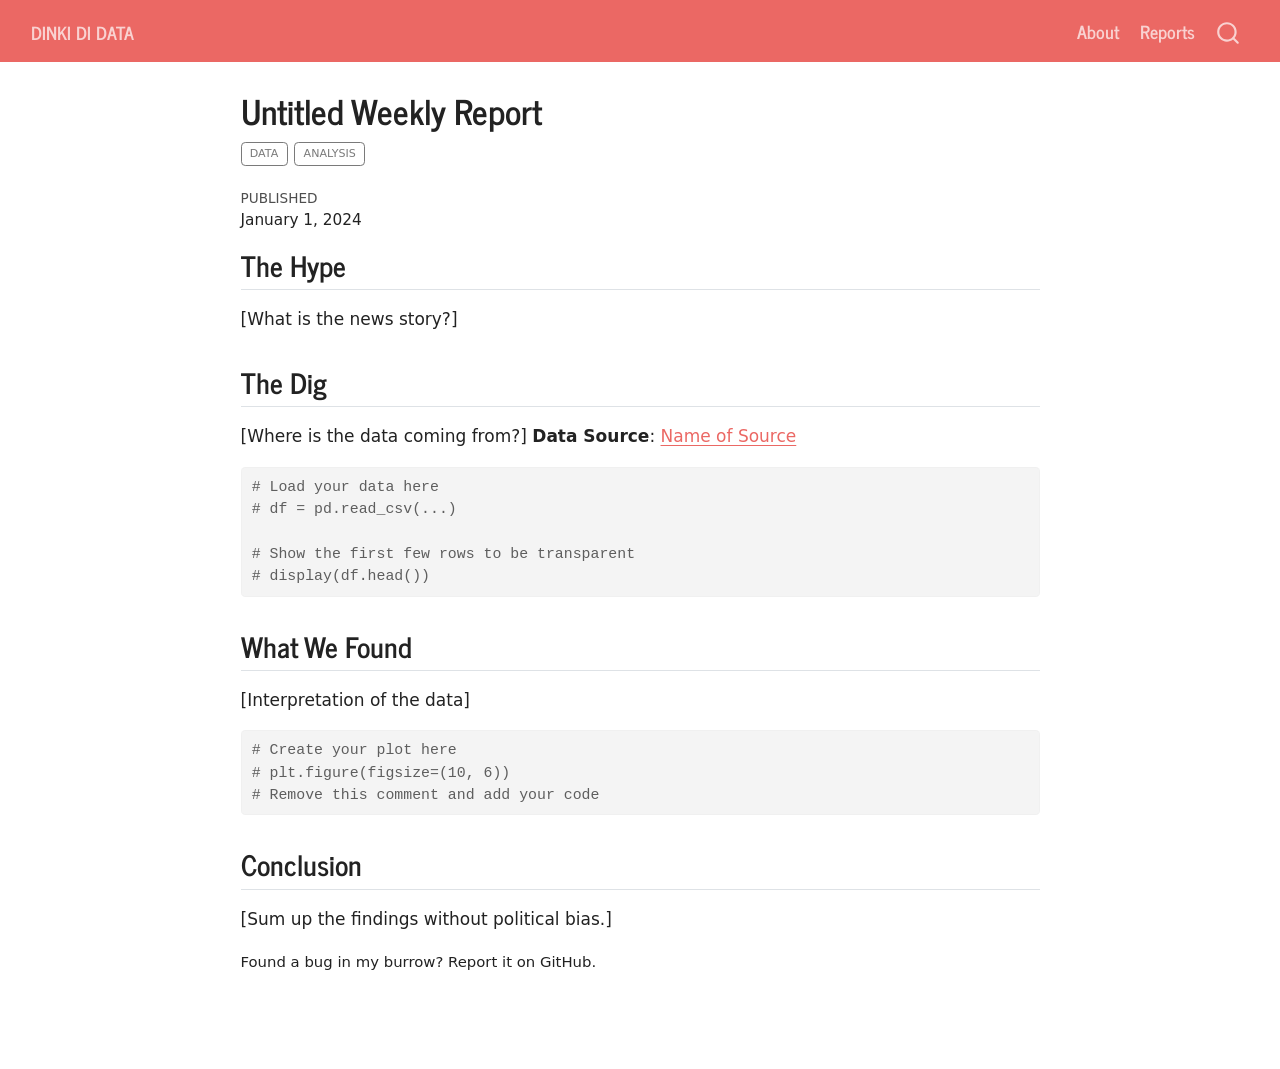
<file: docs/templates/weekly_report.html>
<!DOCTYPE html>
<html xmlns="http://www.w3.org/1999/xhtml" lang="en" xml:lang="en"><head>

<meta charset="utf-8">
<meta name="generator" content="quarto-1.8.26">

<meta name="viewport" content="width=device-width, initial-scale=1.0, user-scalable=yes">

<meta name="dcterms.date" content="2024-01-01">

<title>Untitled Weekly Report – Dinki Di Data</title>
<style>
code{white-space: pre-wrap;}
span.smallcaps{font-variant: small-caps;}
div.columns{display: flex; gap: min(4vw, 1.5em);}
div.column{flex: auto; overflow-x: auto;}
div.hanging-indent{margin-left: 1.5em; text-indent: -1.5em;}
ul.task-list{list-style: none;}
ul.task-list li input[type="checkbox"] {
  width: 0.8em;
  margin: 0 0.8em 0.2em -1em; /* quarto-specific, see https://github.com/quarto-dev/quarto-cli/issues/4556 */ 
  vertical-align: middle;
}
/* CSS for syntax highlighting */
html { -webkit-text-size-adjust: 100%; }
pre > code.sourceCode { white-space: pre; position: relative; }
pre > code.sourceCode > span { display: inline-block; line-height: 1.25; }
pre > code.sourceCode > span:empty { height: 1.2em; }
.sourceCode { overflow: visible; }
code.sourceCode > span { color: inherit; text-decoration: inherit; }
div.sourceCode { margin: 1em 0; }
pre.sourceCode { margin: 0; }
@media screen {
div.sourceCode { overflow: auto; }
}
@media print {
pre > code.sourceCode { white-space: pre-wrap; }
pre > code.sourceCode > span { text-indent: -5em; padding-left: 5em; }
}
pre.numberSource code
  { counter-reset: source-line 0; }
pre.numberSource code > span
  { position: relative; left: -4em; counter-increment: source-line; }
pre.numberSource code > span > a:first-child::before
  { content: counter(source-line);
    position: relative; left: -1em; text-align: right; vertical-align: baseline;
    border: none; display: inline-block;
    -webkit-touch-callout: none; -webkit-user-select: none;
    -khtml-user-select: none; -moz-user-select: none;
    -ms-user-select: none; user-select: none;
    padding: 0 4px; width: 4em;
  }
pre.numberSource { margin-left: 3em;  padding-left: 4px; }
div.sourceCode
  {   }
@media screen {
pre > code.sourceCode > span > a:first-child::before { text-decoration: underline; }
}
</style>


<script src="../site_libs/quarto-nav/quarto-nav.js"></script>
<script src="../site_libs/quarto-nav/headroom.min.js"></script>
<script src="../site_libs/clipboard/clipboard.min.js"></script>
<script src="../site_libs/quarto-search/autocomplete.umd.js"></script>
<script src="../site_libs/quarto-search/fuse.min.js"></script>
<script src="../site_libs/quarto-search/quarto-search.js"></script>
<meta name="quarto:offset" content="../">
<script src="../site_libs/quarto-html/quarto.js" type="module"></script>
<script src="../site_libs/quarto-html/tabsets/tabsets.js" type="module"></script>
<script src="../site_libs/quarto-html/axe/axe-check.js" type="module"></script>
<script src="../site_libs/quarto-html/popper.min.js"></script>
<script src="../site_libs/quarto-html/tippy.umd.min.js"></script>
<script src="../site_libs/quarto-html/anchor.min.js"></script>
<link href="../site_libs/quarto-html/tippy.css" rel="stylesheet">
<link href="../site_libs/quarto-html/quarto-syntax-highlighting-587c61ba64f3a5504c4d52d930310e48.css" rel="stylesheet" id="quarto-text-highlighting-styles">
<script src="../site_libs/bootstrap/bootstrap.min.js"></script>
<link href="../site_libs/bootstrap/bootstrap-icons.css" rel="stylesheet">
<link href="../site_libs/bootstrap/bootstrap-cd79bdec33f551bdfe811ca46f2cfa5b.min.css" rel="stylesheet" append-hash="true" id="quarto-bootstrap" data-mode="light">
<script id="quarto-search-options" type="application/json">{
  "location": "navbar",
  "copy-button": false,
  "collapse-after": 3,
  "panel-placement": "end",
  "type": "overlay",
  "limit": 50,
  "keyboard-shortcut": [
    "f",
    "/",
    "s"
  ],
  "show-item-context": false,
  "language": {
    "search-no-results-text": "No results",
    "search-matching-documents-text": "matching documents",
    "search-copy-link-title": "Copy link to search",
    "search-hide-matches-text": "Hide additional matches",
    "search-more-match-text": "more match in this document",
    "search-more-matches-text": "more matches in this document",
    "search-clear-button-title": "Clear",
    "search-text-placeholder": "",
    "search-detached-cancel-button-title": "Cancel",
    "search-submit-button-title": "Submit",
    "search-label": "Search"
  }
}</script>


</head>

<body class="nav-fixed fullcontent quarto-light">

<div id="quarto-search-results"></div>
  <header id="quarto-header" class="headroom fixed-top">
    <nav class="navbar navbar-expand-lg " data-bs-theme="dark">
      <div class="navbar-container container-fluid">
      <div class="navbar-brand-container mx-auto">
    <a class="navbar-brand" href="../index.html">
    <span class="navbar-title">Dinki Di Data</span>
    </a>
  </div>
            <div id="quarto-search" class="" title="Search"></div>
          <button class="navbar-toggler" type="button" data-bs-toggle="collapse" data-bs-target="#navbarCollapse" aria-controls="navbarCollapse" role="menu" aria-expanded="false" aria-label="Toggle navigation" onclick="if (window.quartoToggleHeadroom) { window.quartoToggleHeadroom(); }">
  <span class="navbar-toggler-icon"></span>
</button>
          <div class="collapse navbar-collapse" id="navbarCollapse">
            <ul class="navbar-nav navbar-nav-scroll ms-auto">
  <li class="nav-item">
    <a class="nav-link" href="../about.html"> 
<span class="menu-text">About</span></a>
  </li>  
  <li class="nav-item">
    <a class="nav-link" href="../reports/hello.html"> 
<span class="menu-text">Reports</span></a>
  </li>  
</ul>
          </div> <!-- /navcollapse -->
            <div class="quarto-navbar-tools">
</div>
      </div> <!-- /container-fluid -->
    </nav>
</header>
<!-- content -->
<div id="quarto-content" class="quarto-container page-columns page-rows-contents page-layout-article page-navbar">
<!-- sidebar -->
<!-- margin-sidebar -->
    
<!-- main -->
<main class="content" id="quarto-document-content">

<header id="title-block-header" class="quarto-title-block default">
<div class="quarto-title">
<h1 class="title">Untitled Weekly Report</h1>
  <div class="quarto-categories">
    <div class="quarto-category">data</div>
    <div class="quarto-category">analysis</div>
  </div>
  </div>



<div class="quarto-title-meta">

    
    <div>
    <div class="quarto-title-meta-heading">Published</div>
    <div class="quarto-title-meta-contents">
      <p class="date">January 1, 2024</p>
    </div>
  </div>
  
    
  </div>
  


</header>


<section id="the-hype" class="level2">
<h2 class="anchored" data-anchor-id="the-hype">The Hype</h2>
<p>[What is the news story?]</p>
</section>
<section id="the-dig" class="level2">
<h2 class="anchored" data-anchor-id="the-dig">The Dig</h2>
<p>[Where is the data coming from?] <strong>Data Source</strong>: <a href="URL">Name of Source</a></p>
<div id="analysis" class="cell" data-execution_count="2">
<div class="code-copy-outer-scaffold"><div class="sourceCode cell-code" id="cb1"><pre class="sourceCode python code-with-copy"><code class="sourceCode python"><span id="cb1-1"><a href="#cb1-1" aria-hidden="true" tabindex="-1"></a><span class="co"># Load your data here</span></span>
<span id="cb1-2"><a href="#cb1-2" aria-hidden="true" tabindex="-1"></a><span class="co"># df = pd.read_csv(...)</span></span>
<span id="cb1-3"><a href="#cb1-3" aria-hidden="true" tabindex="-1"></a></span>
<span id="cb1-4"><a href="#cb1-4" aria-hidden="true" tabindex="-1"></a><span class="co"># Show the first few rows to be transparent</span></span>
<span id="cb1-5"><a href="#cb1-5" aria-hidden="true" tabindex="-1"></a><span class="co"># display(df.head())</span></span></code></pre></div><button title="Copy to Clipboard" class="code-copy-button"><i class="bi"></i></button></div>
</div>
</section>
<section id="what-we-found" class="level2">
<h2 class="anchored" data-anchor-id="what-we-found">What We Found</h2>
<p>[Interpretation of the data]</p>
<div id="visualization" class="cell" data-execution_count="3">
<div class="code-copy-outer-scaffold"><div class="sourceCode cell-code" id="cb2"><pre class="sourceCode python code-with-copy"><code class="sourceCode python"><span id="cb2-1"><a href="#cb2-1" aria-hidden="true" tabindex="-1"></a><span class="co"># Create your plot here</span></span>
<span id="cb2-2"><a href="#cb2-2" aria-hidden="true" tabindex="-1"></a><span class="co"># plt.figure(figsize=(10, 6))</span></span>
<span id="cb2-3"><a href="#cb2-3" aria-hidden="true" tabindex="-1"></a><span class="co"># Remove this comment and add your code</span></span></code></pre></div><button title="Copy to Clipboard" class="code-copy-button"><i class="bi"></i></button></div>
</div>
</section>
<section id="conclusion" class="level2">
<h2 class="anchored" data-anchor-id="conclusion">Conclusion</h2>
<p>[Sum up the findings without political bias.]</p>
<p><small>Found a bug in my burrow? Report it on GitHub.</small></p>


</section>

</main> <!-- /main -->
<script id="quarto-html-after-body" type="application/javascript">
  window.document.addEventListener("DOMContentLoaded", function (event) {
    const icon = "";
    const anchorJS = new window.AnchorJS();
    anchorJS.options = {
      placement: 'right',
      icon: icon
    };
    anchorJS.add('.anchored');
    const isCodeAnnotation = (el) => {
      for (const clz of el.classList) {
        if (clz.startsWith('code-annotation-')) {                     
          return true;
        }
      }
      return false;
    }
    const onCopySuccess = function(e) {
      // button target
      const button = e.trigger;
      // don't keep focus
      button.blur();
      // flash "checked"
      button.classList.add('code-copy-button-checked');
      var currentTitle = button.getAttribute("title");
      button.setAttribute("title", "Copied!");
      let tooltip;
      if (window.bootstrap) {
        button.setAttribute("data-bs-toggle", "tooltip");
        button.setAttribute("data-bs-placement", "left");
        button.setAttribute("data-bs-title", "Copied!");
        tooltip = new bootstrap.Tooltip(button, 
          { trigger: "manual", 
            customClass: "code-copy-button-tooltip",
            offset: [0, -8]});
        tooltip.show();    
      }
      setTimeout(function() {
        if (tooltip) {
          tooltip.hide();
          button.removeAttribute("data-bs-title");
          button.removeAttribute("data-bs-toggle");
          button.removeAttribute("data-bs-placement");
        }
        button.setAttribute("title", currentTitle);
        button.classList.remove('code-copy-button-checked');
      }, 1000);
      // clear code selection
      e.clearSelection();
    }
    const getTextToCopy = function(trigger) {
      const outerScaffold = trigger.parentElement.cloneNode(true);
      const codeEl = outerScaffold.querySelector('code');
      for (const childEl of codeEl.children) {
        if (isCodeAnnotation(childEl)) {
          childEl.remove();
        }
      }
      return codeEl.innerText;
    }
    const clipboard = new window.ClipboardJS('.code-copy-button:not([data-in-quarto-modal])', {
      text: getTextToCopy
    });
    clipboard.on('success', onCopySuccess);
    if (window.document.getElementById('quarto-embedded-source-code-modal')) {
      const clipboardModal = new window.ClipboardJS('.code-copy-button[data-in-quarto-modal]', {
        text: getTextToCopy,
        container: window.document.getElementById('quarto-embedded-source-code-modal')
      });
      clipboardModal.on('success', onCopySuccess);
    }
      var localhostRegex = new RegExp(/^(?:http|https):\/\/localhost\:?[0-9]*\//);
      var mailtoRegex = new RegExp(/^mailto:/);
        var filterRegex = new RegExp('/' + window.location.host + '/');
      var isInternal = (href) => {
          return filterRegex.test(href) || localhostRegex.test(href) || mailtoRegex.test(href);
      }
      // Inspect non-navigation links and adorn them if external
     var links = window.document.querySelectorAll('a[href]:not(.nav-link):not(.navbar-brand):not(.toc-action):not(.sidebar-link):not(.sidebar-item-toggle):not(.pagination-link):not(.no-external):not([aria-hidden]):not(.dropdown-item):not(.quarto-navigation-tool):not(.about-link)');
      for (var i=0; i<links.length; i++) {
        const link = links[i];
        if (!isInternal(link.href)) {
          // undo the damage that might have been done by quarto-nav.js in the case of
          // links that we want to consider external
          if (link.dataset.originalHref !== undefined) {
            link.href = link.dataset.originalHref;
          }
        }
      }
    function tippyHover(el, contentFn, onTriggerFn, onUntriggerFn) {
      const config = {
        allowHTML: true,
        maxWidth: 500,
        delay: 100,
        arrow: false,
        appendTo: function(el) {
            return el.parentElement;
        },
        interactive: true,
        interactiveBorder: 10,
        theme: 'quarto',
        placement: 'bottom-start',
      };
      if (contentFn) {
        config.content = contentFn;
      }
      if (onTriggerFn) {
        config.onTrigger = onTriggerFn;
      }
      if (onUntriggerFn) {
        config.onUntrigger = onUntriggerFn;
      }
      window.tippy(el, config); 
    }
    const noterefs = window.document.querySelectorAll('a[role="doc-noteref"]');
    for (var i=0; i<noterefs.length; i++) {
      const ref = noterefs[i];
      tippyHover(ref, function() {
        // use id or data attribute instead here
        let href = ref.getAttribute('data-footnote-href') || ref.getAttribute('href');
        try { href = new URL(href).hash; } catch {}
        const id = href.replace(/^#\/?/, "");
        const note = window.document.getElementById(id);
        if (note) {
          return note.innerHTML;
        } else {
          return "";
        }
      });
    }
    const xrefs = window.document.querySelectorAll('a.quarto-xref');
    const processXRef = (id, note) => {
      // Strip column container classes
      const stripColumnClz = (el) => {
        el.classList.remove("page-full", "page-columns");
        if (el.children) {
          for (const child of el.children) {
            stripColumnClz(child);
          }
        }
      }
      stripColumnClz(note)
      if (id === null || id.startsWith('sec-')) {
        // Special case sections, only their first couple elements
        const container = document.createElement("div");
        if (note.children && note.children.length > 2) {
          container.appendChild(note.children[0].cloneNode(true));
          for (let i = 1; i < note.children.length; i++) {
            const child = note.children[i];
            if (child.tagName === "P" && child.innerText === "") {
              continue;
            } else {
              container.appendChild(child.cloneNode(true));
              break;
            }
          }
          if (window.Quarto?.typesetMath) {
            window.Quarto.typesetMath(container);
          }
          return container.innerHTML
        } else {
          if (window.Quarto?.typesetMath) {
            window.Quarto.typesetMath(note);
          }
          return note.innerHTML;
        }
      } else {
        // Remove any anchor links if they are present
        const anchorLink = note.querySelector('a.anchorjs-link');
        if (anchorLink) {
          anchorLink.remove();
        }
        if (window.Quarto?.typesetMath) {
          window.Quarto.typesetMath(note);
        }
        if (note.classList.contains("callout")) {
          return note.outerHTML;
        } else {
          return note.innerHTML;
        }
      }
    }
    for (var i=0; i<xrefs.length; i++) {
      const xref = xrefs[i];
      tippyHover(xref, undefined, function(instance) {
        instance.disable();
        let url = xref.getAttribute('href');
        let hash = undefined; 
        if (url.startsWith('#')) {
          hash = url;
        } else {
          try { hash = new URL(url).hash; } catch {}
        }
        if (hash) {
          const id = hash.replace(/^#\/?/, "");
          const note = window.document.getElementById(id);
          if (note !== null) {
            try {
              const html = processXRef(id, note.cloneNode(true));
              instance.setContent(html);
            } finally {
              instance.enable();
              instance.show();
            }
          } else {
            // See if we can fetch this
            fetch(url.split('#')[0])
            .then(res => res.text())
            .then(html => {
              const parser = new DOMParser();
              const htmlDoc = parser.parseFromString(html, "text/html");
              const note = htmlDoc.getElementById(id);
              if (note !== null) {
                const html = processXRef(id, note);
                instance.setContent(html);
              } 
            }).finally(() => {
              instance.enable();
              instance.show();
            });
          }
        } else {
          // See if we can fetch a full url (with no hash to target)
          // This is a special case and we should probably do some content thinning / targeting
          fetch(url)
          .then(res => res.text())
          .then(html => {
            const parser = new DOMParser();
            const htmlDoc = parser.parseFromString(html, "text/html");
            const note = htmlDoc.querySelector('main.content');
            if (note !== null) {
              // This should only happen for chapter cross references
              // (since there is no id in the URL)
              // remove the first header
              if (note.children.length > 0 && note.children[0].tagName === "HEADER") {
                note.children[0].remove();
              }
              const html = processXRef(null, note);
              instance.setContent(html);
            } 
          }).finally(() => {
            instance.enable();
            instance.show();
          });
        }
      }, function(instance) {
      });
    }
        let selectedAnnoteEl;
        const selectorForAnnotation = ( cell, annotation) => {
          let cellAttr = 'data-code-cell="' + cell + '"';
          let lineAttr = 'data-code-annotation="' +  annotation + '"';
          const selector = 'span[' + cellAttr + '][' + lineAttr + ']';
          return selector;
        }
        const selectCodeLines = (annoteEl) => {
          const doc = window.document;
          const targetCell = annoteEl.getAttribute("data-target-cell");
          const targetAnnotation = annoteEl.getAttribute("data-target-annotation");
          const annoteSpan = window.document.querySelector(selectorForAnnotation(targetCell, targetAnnotation));
          const lines = annoteSpan.getAttribute("data-code-lines").split(",");
          const lineIds = lines.map((line) => {
            return targetCell + "-" + line;
          })
          let top = null;
          let height = null;
          let parent = null;
          if (lineIds.length > 0) {
              //compute the position of the single el (top and bottom and make a div)
              const el = window.document.getElementById(lineIds[0]);
              top = el.offsetTop;
              height = el.offsetHeight;
              parent = el.parentElement.parentElement;
            if (lineIds.length > 1) {
              const lastEl = window.document.getElementById(lineIds[lineIds.length - 1]);
              const bottom = lastEl.offsetTop + lastEl.offsetHeight;
              height = bottom - top;
            }
            if (top !== null && height !== null && parent !== null) {
              // cook up a div (if necessary) and position it 
              let div = window.document.getElementById("code-annotation-line-highlight");
              if (div === null) {
                div = window.document.createElement("div");
                div.setAttribute("id", "code-annotation-line-highlight");
                div.style.position = 'absolute';
                parent.appendChild(div);
              }
              div.style.top = top - 2 + "px";
              div.style.height = height + 4 + "px";
              div.style.left = 0;
              let gutterDiv = window.document.getElementById("code-annotation-line-highlight-gutter");
              if (gutterDiv === null) {
                gutterDiv = window.document.createElement("div");
                gutterDiv.setAttribute("id", "code-annotation-line-highlight-gutter");
                gutterDiv.style.position = 'absolute';
                const codeCell = window.document.getElementById(targetCell);
                const gutter = codeCell.querySelector('.code-annotation-gutter');
                gutter.appendChild(gutterDiv);
              }
              gutterDiv.style.top = top - 2 + "px";
              gutterDiv.style.height = height + 4 + "px";
            }
            selectedAnnoteEl = annoteEl;
          }
        };
        const unselectCodeLines = () => {
          const elementsIds = ["code-annotation-line-highlight", "code-annotation-line-highlight-gutter"];
          elementsIds.forEach((elId) => {
            const div = window.document.getElementById(elId);
            if (div) {
              div.remove();
            }
          });
          selectedAnnoteEl = undefined;
        };
          // Handle positioning of the toggle
      window.addEventListener(
        "resize",
        throttle(() => {
          elRect = undefined;
          if (selectedAnnoteEl) {
            selectCodeLines(selectedAnnoteEl);
          }
        }, 10)
      );
      function throttle(fn, ms) {
      let throttle = false;
      let timer;
        return (...args) => {
          if(!throttle) { // first call gets through
              fn.apply(this, args);
              throttle = true;
          } else { // all the others get throttled
              if(timer) clearTimeout(timer); // cancel #2
              timer = setTimeout(() => {
                fn.apply(this, args);
                timer = throttle = false;
              }, ms);
          }
        };
      }
        // Attach click handler to the DT
        const annoteDls = window.document.querySelectorAll('dt[data-target-cell]');
        for (const annoteDlNode of annoteDls) {
          annoteDlNode.addEventListener('click', (event) => {
            const clickedEl = event.target;
            if (clickedEl !== selectedAnnoteEl) {
              unselectCodeLines();
              const activeEl = window.document.querySelector('dt[data-target-cell].code-annotation-active');
              if (activeEl) {
                activeEl.classList.remove('code-annotation-active');
              }
              selectCodeLines(clickedEl);
              clickedEl.classList.add('code-annotation-active');
            } else {
              // Unselect the line
              unselectCodeLines();
              clickedEl.classList.remove('code-annotation-active');
            }
          });
        }
    const findCites = (el) => {
      const parentEl = el.parentElement;
      if (parentEl) {
        const cites = parentEl.dataset.cites;
        if (cites) {
          return {
            el,
            cites: cites.split(' ')
          };
        } else {
          return findCites(el.parentElement)
        }
      } else {
        return undefined;
      }
    };
    var bibliorefs = window.document.querySelectorAll('a[role="doc-biblioref"]');
    for (var i=0; i<bibliorefs.length; i++) {
      const ref = bibliorefs[i];
      const citeInfo = findCites(ref);
      if (citeInfo) {
        tippyHover(citeInfo.el, function() {
          var popup = window.document.createElement('div');
          citeInfo.cites.forEach(function(cite) {
            var citeDiv = window.document.createElement('div');
            citeDiv.classList.add('hanging-indent');
            citeDiv.classList.add('csl-entry');
            var biblioDiv = window.document.getElementById('ref-' + cite);
            if (biblioDiv) {
              citeDiv.innerHTML = biblioDiv.innerHTML;
            }
            popup.appendChild(citeDiv);
          });
          return popup.innerHTML;
        });
      }
    }
  });
  </script>
</div> <!-- /content -->




</body></html>
</file>
<file: docs/site_libs/quarto-html/tippy.css>
.tippy-box[data-animation=fade][data-state=hidden]{opacity:0}[data-tippy-root]{max-width:calc(100vw - 10px)}.tippy-box{position:relative;background-color:#333;color:#fff;border-radius:4px;font-size:14px;line-height:1.4;white-space:normal;outline:0;transition-property:transform,visibility,opacity}.tippy-box[data-placement^=top]>.tippy-arrow{bottom:0}.tippy-box[data-placement^=top]>.tippy-arrow:before{bottom:-7px;left:0;border-width:8px 8px 0;border-top-color:initial;transform-origin:center top}.tippy-box[data-placement^=bottom]>.tippy-arrow{top:0}.tippy-box[data-placement^=bottom]>.tippy-arrow:before{top:-7px;left:0;border-width:0 8px 8px;border-bottom-color:initial;transform-origin:center bottom}.tippy-box[data-placement^=left]>.tippy-arrow{right:0}.tippy-box[data-placement^=left]>.tippy-arrow:before{border-width:8px 0 8px 8px;border-left-color:initial;right:-7px;transform-origin:center left}.tippy-box[data-placement^=right]>.tippy-arrow{left:0}.tippy-box[data-placement^=right]>.tippy-arrow:before{left:-7px;border-width:8px 8px 8px 0;border-right-color:initial;transform-origin:center right}.tippy-box[data-inertia][data-state=visible]{transition-timing-function:cubic-bezier(.54,1.5,.38,1.11)}.tippy-arrow{width:16px;height:16px;color:#333}.tippy-arrow:before{content:"";position:absolute;border-color:transparent;border-style:solid}.tippy-content{position:relative;padding:5px 9px;z-index:1}
</file>
<file: docs/site_libs/quarto-html/quarto-syntax-highlighting-587c61ba64f3a5504c4d52d930310e48.css>
/* quarto syntax highlight colors */
:root {
  --quarto-hl-ot-color: #003B4F;
  --quarto-hl-at-color: #657422;
  --quarto-hl-ss-color: #20794D;
  --quarto-hl-an-color: #5E5E5E;
  --quarto-hl-fu-color: #4758AB;
  --quarto-hl-st-color: #20794D;
  --quarto-hl-cf-color: #003B4F;
  --quarto-hl-op-color: #5E5E5E;
  --quarto-hl-er-color: #AD0000;
  --quarto-hl-bn-color: #AD0000;
  --quarto-hl-al-color: #AD0000;
  --quarto-hl-va-color: #111111;
  --quarto-hl-bu-color: inherit;
  --quarto-hl-ex-color: inherit;
  --quarto-hl-pp-color: #AD0000;
  --quarto-hl-in-color: #5E5E5E;
  --quarto-hl-vs-color: #20794D;
  --quarto-hl-wa-color: #5E5E5E;
  --quarto-hl-do-color: #5E5E5E;
  --quarto-hl-im-color: #00769E;
  --quarto-hl-ch-color: #20794D;
  --quarto-hl-dt-color: #AD0000;
  --quarto-hl-fl-color: #AD0000;
  --quarto-hl-co-color: #5E5E5E;
  --quarto-hl-cv-color: #5E5E5E;
  --quarto-hl-cn-color: #8f5902;
  --quarto-hl-sc-color: #5E5E5E;
  --quarto-hl-dv-color: #AD0000;
  --quarto-hl-kw-color: #003B4F;
}

/* other quarto variables */
:root {
  --quarto-font-monospace: SFMono-Regular, Menlo, Monaco, Consolas, "Liberation Mono", "Courier New", monospace;
}

/* syntax highlight based on Pandoc's rules */
pre > code.sourceCode > span {
  color: #003B4F;
}

code.sourceCode > span {
  color: #003B4F;
}

div.sourceCode,
div.sourceCode pre.sourceCode {
  color: #003B4F;
}

/* Normal */
code span {
  color: #003B4F;
}

/* Alert */
code span.al {
  color: #AD0000;
  font-style: inherit;
}

/* Annotation */
code span.an {
  color: #5E5E5E;
  font-style: inherit;
}

/* Attribute */
code span.at {
  color: #657422;
  font-style: inherit;
}

/* BaseN */
code span.bn {
  color: #AD0000;
  font-style: inherit;
}

/* BuiltIn */
code span.bu {
  font-style: inherit;
}

/* ControlFlow */
code span.cf {
  color: #003B4F;
  font-weight: bold;
  font-style: inherit;
}

/* Char */
code span.ch {
  color: #20794D;
  font-style: inherit;
}

/* Constant */
code span.cn {
  color: #8f5902;
  font-style: inherit;
}

/* Comment */
code span.co {
  color: #5E5E5E;
  font-style: inherit;
}

/* CommentVar */
code span.cv {
  color: #5E5E5E;
  font-style: italic;
}

/* Documentation */
code span.do {
  color: #5E5E5E;
  font-style: italic;
}

/* DataType */
code span.dt {
  color: #AD0000;
  font-style: inherit;
}

/* DecVal */
code span.dv {
  color: #AD0000;
  font-style: inherit;
}

/* Error */
code span.er {
  color: #AD0000;
  font-style: inherit;
}

/* Extension */
code span.ex {
  font-style: inherit;
}

/* Float */
code span.fl {
  color: #AD0000;
  font-style: inherit;
}

/* Function */
code span.fu {
  color: #4758AB;
  font-style: inherit;
}

/* Import */
code span.im {
  color: #00769E;
  font-style: inherit;
}

/* Information */
code span.in {
  color: #5E5E5E;
  font-style: inherit;
}

/* Keyword */
code span.kw {
  color: #003B4F;
  font-weight: bold;
  font-style: inherit;
}

/* Operator */
code span.op {
  color: #5E5E5E;
  font-style: inherit;
}

/* Other */
code span.ot {
  color: #003B4F;
  font-style: inherit;
}

/* Preprocessor */
code span.pp {
  color: #AD0000;
  font-style: inherit;
}

/* SpecialChar */
code span.sc {
  color: #5E5E5E;
  font-style: inherit;
}

/* SpecialString */
code span.ss {
  color: #20794D;
  font-style: inherit;
}

/* String */
code span.st {
  color: #20794D;
  font-style: inherit;
}

/* Variable */
code span.va {
  color: #111111;
  font-style: inherit;
}

/* VerbatimString */
code span.vs {
  color: #20794D;
  font-style: inherit;
}

/* Warning */
code span.wa {
  color: #5E5E5E;
  font-style: italic;
}

.prevent-inlining {
  content: "</";
}

/*# sourceMappingURL=2dce1cc6c82594539e1579de68416b47.css.map */
</file>
